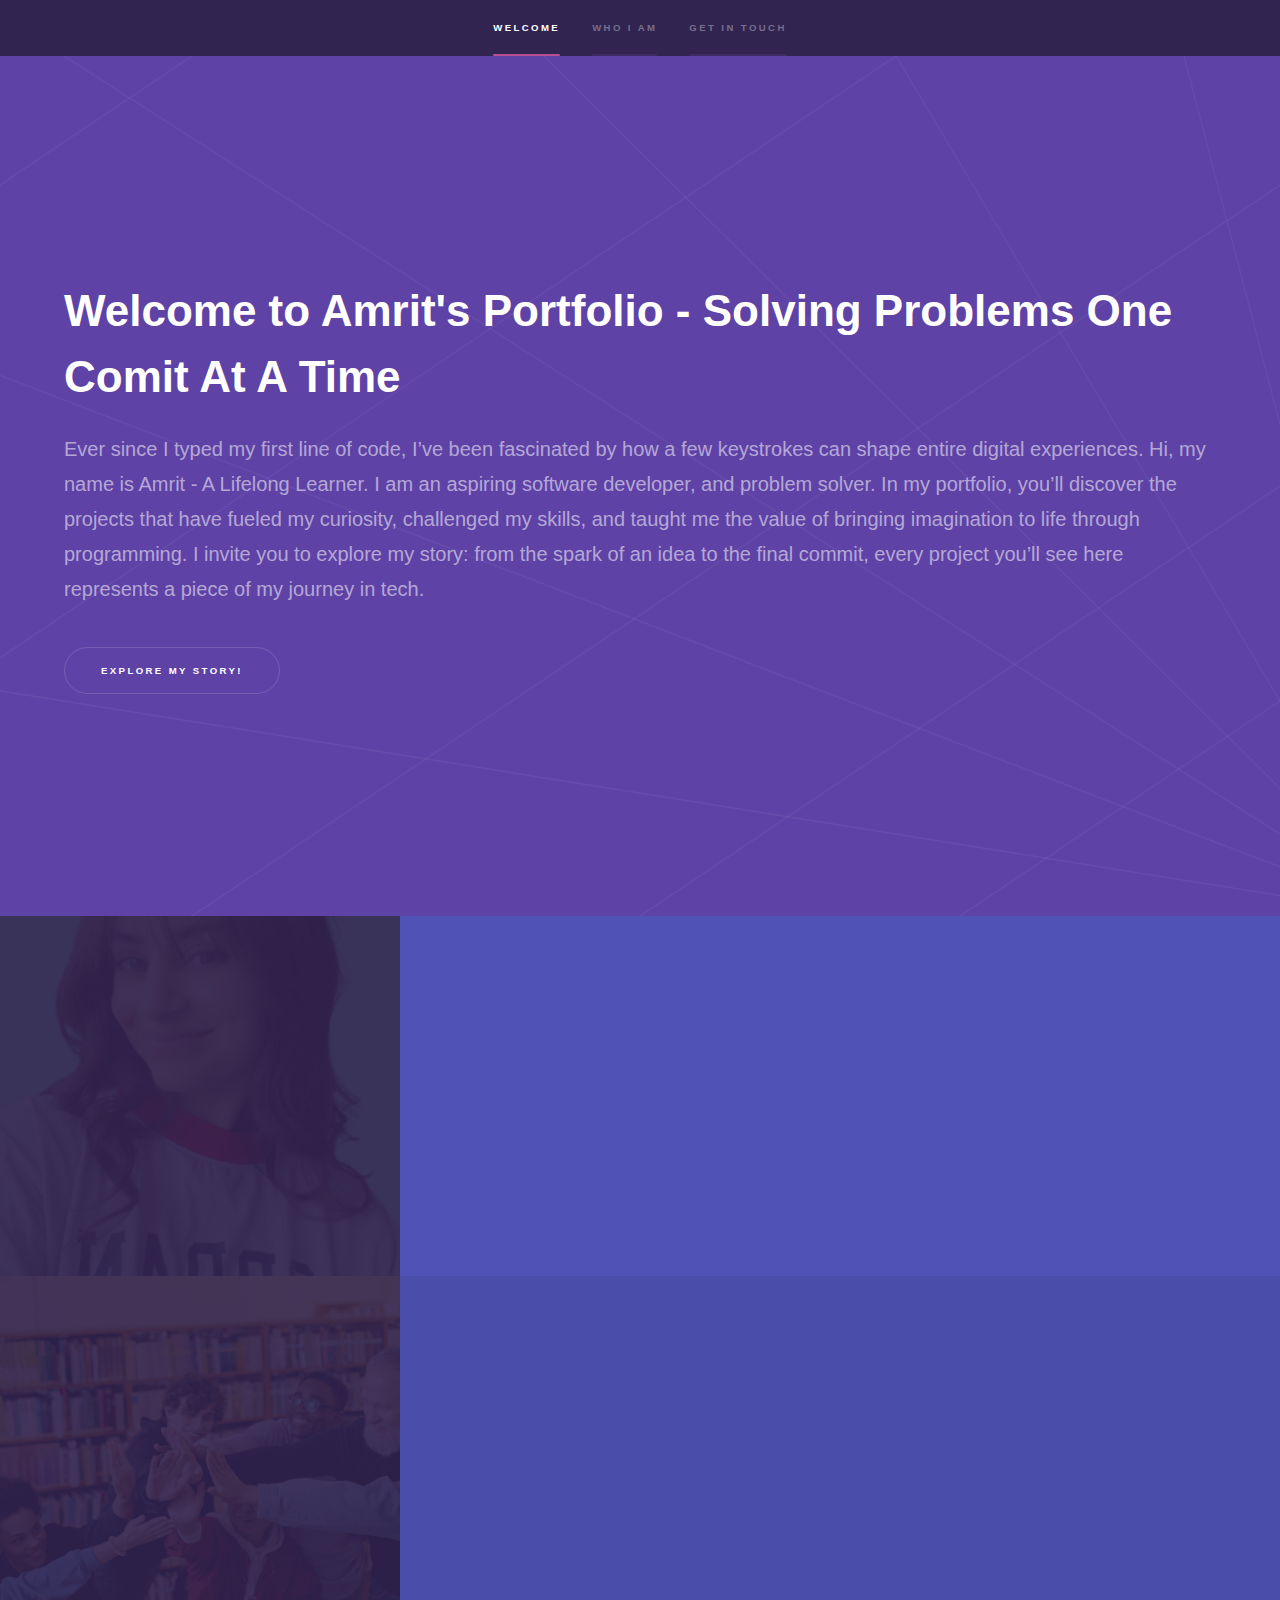
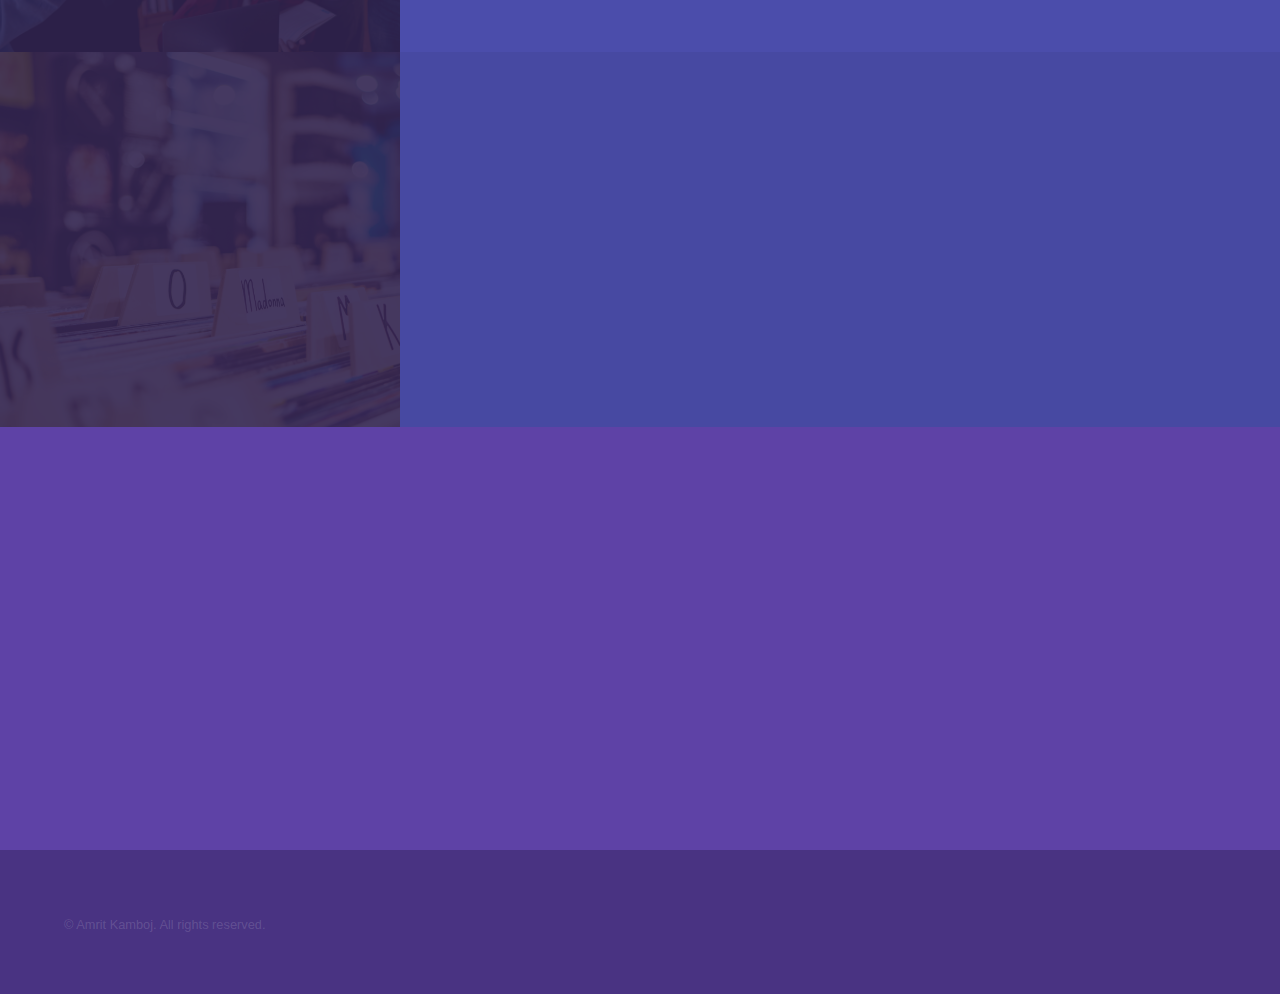
<file: index.html>
<!DOCTYPE HTML>
<!--
	Hyperspace by HTML5 UP
	html5up.net | @ajlkn
	Free for personal and commercial use under the CCA 3.0 license (html5up.net/license)
-->
<html>
	<head>
		<title>Amrit's Portfolio</title>
		<meta charset="utf-8" />
		<meta name="viewport" content="width=device-width, initial-scale=1, user-scalable=no" />
		<link rel="stylesheet" href="assets/css/main.css" />
		<noscript><link rel="stylesheet" href="assets/css/noscript.css" /></noscript>
	</head>
	<body class="is-preload">

		<!-- Sidebar -->
			<section id="sidebar">
				<div class="inner">
					<nav>
						<ul>
							<li><a href="#intro">Welcome</a></li>
							<li><a href="#one">Who I am</a></li>
							<li><a href="#three">Get in touch</a></li>
						</ul>
					</nav>
				</div>
			</section>

		<!-- Wrapper -->
			<div id="wrapper">

				<!-- Intro -->
					<section id="intro" class="wrapper style1 fullscreen fade-up">
						<div class="inner">
							<h1>Welcome to Amrit's Portfolio - Solving Problems One Comit At A Time</h1>
							<p>Ever since I typed my first line of code, I’ve been 
								fascinated by how a few keystrokes can shape entire 
								digital experiences. Hi, my name is Amrit - A Lifelong Learner. 
								I am an aspiring software developer, and problem solver. In my
								portfolio, you’ll discover the projects that have fueled my curiosity,
								challenged my skills, and taught me the value of bringing imagination 
								to life through programming. I invite you to explore my story:
								from the spark of an idea to the final commit, every project you’ll
								see here represents a piece of my journey in tech. </p>
							<ul class="actions">
								<li><a href="#one" class="button scrolly">Explore my story!</a></li>
							</ul>
						</div>
					</section>

				<!-- One -->
					<section id="one" class="wrapper style2 spotlights">
						<section>
							<a href="#" class="image"><img src="images/Self-1.png" alt="" data-position="center center" /></a> 
							<div class="content">
								<div class="inner">
									   <h3>A vision for the future</h3>
									   <p>
										I believe that true innovation happens when we’re willing to 
										step outside our comfort zones. Whether it’s debugging a 
										complex issue in a software release or analyzing terabytes of 
										data for hidden patterns, I embrace each challenge as a chance
										to learn and grow. It’s this growth mindset that drove me to 
										switch fields, push past obstacles, and continue refining my craft.
									   </p>
									
								</div>
							</div>
						</section>
						<section>
							<a href="#" class="image"><img src="images/aep.jpg" alt="" data-position="top center" /></a>
							<div class="content">
								<div class="inner">
									<h2>Academic Exchange Platform (AEP)</h2>
									<p>The Academic Exchange Platform is a Java based web application that enables academic professionals and institutions to connect for educational collaboration and teaching opportunities. Academic Institutions can post course offerings, while Academic Professionals can search, view, and request to teach these courses based on expertise.</p>
									<ul class="actions">
										<li><a href="generic.html" class="button">Live Demo</a></li>
									</ul>
								</div>
							</div>
						</section>
						<section>
							<a href="#" class="image"><img src="images/Organization.jpg" alt="" data-position="25% 25%" /></a>
							<div class="content">
								<div class="inner">
									<h2>Smart Image Download Organizer</h2>
									<p>Have you ever downloaded a file, only to lose it in a messy downloads folder? I built a Smart Download Organizer for my image downloads, a lightweight PowerShell script that automatically sorts new downloads into designated folder based on file type. No more manual dragging and dropping, just seamless organization in real time.</p>
									<ul class="actions">
										<li><a href="ImageSorter.html" class="button">Live Demo</a></li>
									</ul>
								</div>
							</div>
						</section>
					</section>

				<!-- Two -->
					
				<!-- Three -->
					<section id="three" class="wrapper style1 fade-up">
						<div class="inner">
							<h2>Get in touch</h2>
							
							<div class="split style1">
								
								<section>
									<ul class="contact">
										<li>
											<h3>Address</h3>
											<span>Ottawa, Ontario, Canada<br />
											</span>
										</li>
										<li>
											<h3>Email</h3>
											<a href="#">k.amritkamboj@gmail.com</a>
										</li>
										
										<li>
											<h3>Social</h3>
											<ul class="icons">
												
												<li><a href="https://github.com/kambojamrit" class="icon brands fa-github"><span class="label">GitHub</span></a></li>
												
											</ul>
										</li>
									</ul>
								</section>
							</div>
						</div>
					</section>

			</div>

		<!-- Footer -->
			<footer id="footer" class="wrapper style1-alt">
				<div class="inner">
					<ul class="menu">
						<li>&copy; Amrit Kamboj. All rights reserved.</li>
					</ul>
				</div>
			</footer>

		<!-- Scripts -->
			<script src="assets/js/jquery.min.js"></script>
			<script src="assets/js/jquery.scrollex.min.js"></script>
			<script src="assets/js/jquery.scrolly.min.js"></script>
			<script src="assets/js/browser.min.js"></script>
			<script src="assets/js/breakpoints.min.js"></script>
			<script src="assets/js/util.js"></script>
			<script src="assets/js/main.js"></script>

	</body>
</html>
</file>
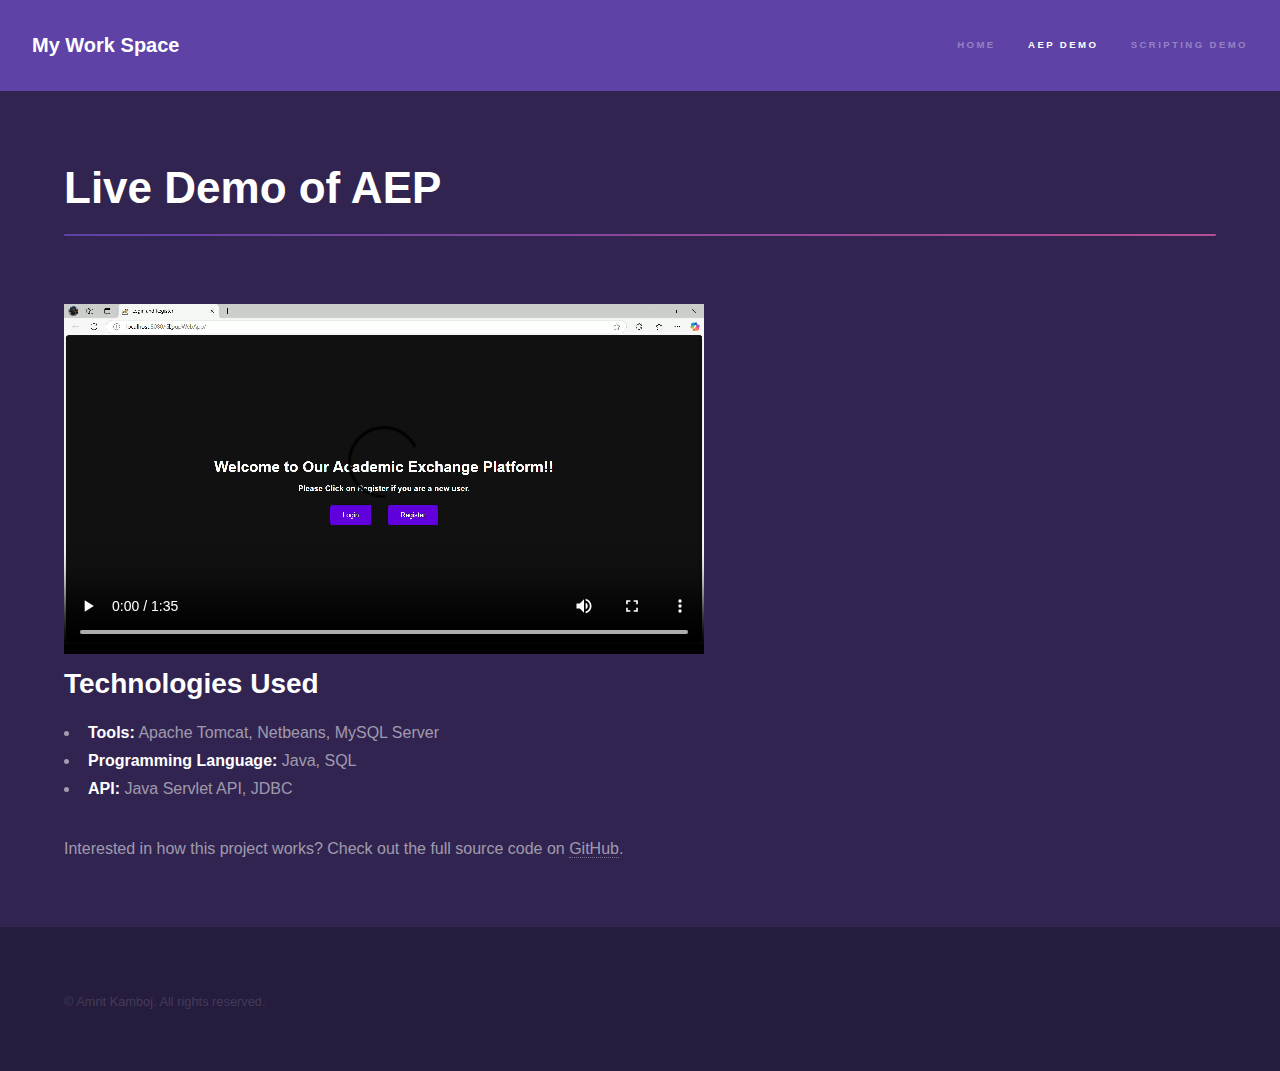
<file: generic.html>
<!DOCTYPE HTML>
<!--
	Hyperspace by HTML5 UP
	html5up.net | @ajlkn
	Free for personal and commercial use under the CCA 3.0 license (html5up.net/license)
-->
<html>
	<head>
		<title>Live Demo of AEP</title>
		<meta charset="utf-8" />
		<meta name="viewport" content="width=device-width, initial-scale=1, user-scalable=no" />
		<link rel="stylesheet" href="assets/css/main.css" />
		<noscript><link rel="stylesheet" href="assets/css/noscript.css" /></noscript>
	</head>
	<body class="is-preload">

		<!-- Header -->
			<header id="header">
				<a href="index.html" class="title">My Work Space</a>
				<nav>
					<ul>
						<li><a href="index.html">Home</a></li>
						<li><a href="generic.html" class="active">AEP Demo</a></li>
						<li><a href="ImageSorter.html">Scripting Demo</a></li>
					</ul>
				</nav>
			</header>

		<!-- Wrapper -->
			<div id="wrapper">

				<!-- Main -->
				<section id="main" class="wrapper">
					<div class="inner">
						<h1 class="major">Live Demo of AEP</h1>
						<div class="video-container">
							<video width="640" height="360" controls>
								<source src="images/Login and Register - Personal - Microsoft​ Edge 2025-02-07 15-52-41.mp4" type="video/mp4">
								Your browser does not support the video tag.
							</video>
						</div>
						<div class="technologies">
							<h2>Technologies Used</h2>
							<ul>
								<li><strong>Tools:</strong> Apache Tomcat, Netbeans, MySQL Server</li>
								<li><strong>Programming Language:</strong> Java, SQL</li>
								<li><strong>API:</strong> Java Servlet API, JDBC</li>
							</ul>
						</div>
						<p>
							Interested in how this project works? Check out the full source code on 
							<a href="https://github.com/kambojamrit/AcademicExchangePlatform.git" target="_blank">GitHub</a>.
						  </p>
					</div>
				</section>
				
				
			</div>

		<!-- Footer -->
			<footer id="footer" class="wrapper alt">
				<div class="inner">
					<ul class="menu">
						<li>&copy; Amrit Kamboj. All rights reserved.</li>
					</ul>
				</div>
			</footer>

		<!-- Scripts -->
			<script src="assets/js/jquery.min.js"></script>
			<script src="assets/js/jquery.scrollex.min.js"></script>
			<script src="assets/js/jquery.scrolly.min.js"></script>
			<script src="assets/js/browser.min.js"></script>
			<script src="assets/js/breakpoints.min.js"></script>
			<script src="assets/js/util.js"></script>
			<script src="assets/js/main.js"></script>

	</body>
</html>
</file>
<file: assets/css/noscript.css>
/*
	Hyperspace by HTML5 UP
	html5up.net | @ajlkn
	Free for personal and commercial use under the CCA 3.0 license (html5up.net/license)
*/

/* Spotlights */

	.spotlights > section > .image:before {
		opacity: 0 !important;
	}

	.spotlights > section > .content > .inner {
		-moz-transform: none !important;
		-webkit-transform: none !important;
		-ms-transform: none !important;
		transform: none !important;
		opacity: 1 !important;
	}

/* Wrapper */

	.wrapper > .inner {
		opacity: 1 !important;
		-moz-transform: none !important;
		-webkit-transform: none !important;
		-ms-transform: none !important;
		transform: none !important;
	}

/* Sidebar */

	#sidebar > .inner {
		opacity: 1 !important;
	}

	#sidebar nav > ul > li {
		-moz-transform: none !important;
		-webkit-transform: none !important;
		-ms-transform: none !important;
		transform: none !important;
		opacity: 1 !important;
	}
</file>
<file: assets/css/main.css>
@import url(fontawesome-all.min.css);

/*
	Hyperspace by HTML5 UP
	html5up.net | @ajlkn
	Free for personal and commercial use under the CCA 3.0 license (html5up.net/license)
*/

html, body, div, span, applet, object,
iframe, h1, h2, h3, h4, h5, h6, p, blockquote,
pre, a, abbr, acronym, address, big, cite,
code, del, dfn, em, img, ins, kbd, q, s, samp,
small, strike, strong, sub, sup, tt, var, b,
u, i, center, dl, dt, dd, ol, ul, li, fieldset,
form, label, legend, table, caption, tbody,
tfoot, thead, tr, th, td, article, aside,
canvas, details, embed, figure, figcaption,
footer, header, hgroup, menu, nav, output, ruby,
section, summary, time, mark, audio, video {
	margin: 0;
	padding: 0;
	border: 0;
	font-size: 100%;
	font: inherit;
	vertical-align: baseline;}

article, aside, details, figcaption, figure,
footer, header, hgroup, menu, nav, section {
	display: block;}

body {
	line-height: 1;
}

ol, ul {
	list-style: none;
}

blockquote, q {
	quotes: none;
}

	blockquote:before, blockquote:after, q:before, q:after {
		content: '';
		content: none;
	}

table {
	border-collapse: collapse;
	border-spacing: 0;
}

body {
	-webkit-text-size-adjust: none;
}

mark {
	background-color: transparent;
	color: inherit;
}

input::-moz-focus-inner {
	border: 0;
	padding: 0;
}

input, select, textarea {
	-moz-appearance: none;
	-webkit-appearance: none;
	-ms-appearance: none;
	appearance: none;
}

/* Basic */

	@-ms-viewport {
		width: device-width;
	}

	body {
		-ms-overflow-style: scrollbar;
	}

	@media screen and (max-width: 480px) {

		html, body {
			min-width: 320px;
		}

	}

	html {
		box-sizing: border-box;
	}

	*, *:before, *:after {
		box-sizing: inherit;
	}

	body {
		background: #312450;
	}

		body.is-preload *, body.is-preload *:before, body.is-preload *:after {
			-moz-animation: none !important;
			-webkit-animation: none !important;
			-ms-animation: none !important;
			animation: none !important;
			-moz-transition: none !important;
			-webkit-transition: none !important;
			-ms-transition: none !important;
			transition: none !important;
		}

/* Type */

	body, input, select, textarea {
		color: rgba(255, 255, 255, 0.55);
		font-family: Arial, Helvetica, sans-serif;
		font-size: 16.5pt;
		font-weight: normal;
		line-height: 1.75;
	}

		@media screen and (max-width: 1680px) {

			body, input, select, textarea {
				font-size: 13pt;
			}

		}

		@media screen and (max-width: 1280px) {

			body, input, select, textarea {
				font-size: 12pt;
			}

		}

		@media screen and (max-width: 360px) {

			body, input, select, textarea {
				font-size: 11pt;
			}

		}

	a {
		-moz-transition: color 0.2s ease, border-bottom-color 0.2s ease;
		-webkit-transition: color 0.2s ease, border-bottom-color 0.2s ease;
		-ms-transition: color 0.2s ease, border-bottom-color 0.2s ease;
		transition: color 0.2s ease, border-bottom-color 0.2s ease;
		border-bottom: dotted 1px rgba(255, 255, 255, 0.35);
		color: inherit;
		text-decoration: none;
	}

		a:hover {
			border-bottom-color: transparent;
			color: #ffffff;
		}

	strong, b {
		color: #ffffff;
		font-weight: bold;
	}

	em, i {
		font-style: italic;
	}

	p {
		margin: 0 0 2em 0;
	}

	h1, h2, h3, h4, h5, h6 {
		color: #ffffff;
		font-weight: bold;
		line-height: 1.5;
		margin: 0 0 0.5em 0;
	}

		h1 a, h2 a, h3 a, h4 a, h5 a, h6 a {
			color: inherit;
			text-decoration: none;
		}

	h1 {
		font-size: 2.75em;
	}

		h1.major {
			margin: 0 0 1.3em 0;
			position: relative;
			padding-bottom: 0.35em;
		}

			h1.major:after {
				background-image: -moz-linear-gradient(to right, #5e42a6, #b74e91);
				background-image: -webkit-linear-gradient(to right, #5e42a6, #b74e91);
				background-image: -ms-linear-gradient(to right, #5e42a6, #b74e91);
				background-image: linear-gradient(to right, #5e42a6, #b74e91);
				-moz-transition: max-width 0.2s ease;
				-webkit-transition: max-width 0.2s ease;
				-ms-transition: max-width 0.2s ease;
				transition: max-width 0.2s ease;
				border-radius: 0.2em;
				bottom: 0;
				content: '';
				height: 0.05em;
				position: absolute;
				right: 0;
				width: 100%;
			}

	h2 {
		font-size: 1.75em;
	}

	h3 {
		font-size: 1.1em;
	}

	h4 {
		font-size: 1em;
	}

	h5 {
		font-size: 0.8em;
	}

	h6 {
		font-size: 0.6em;
	}

	@media screen and (max-width: 736px) {

		h1 {
			font-size: 2em;
		}

		h2 {
			font-size: 1.25em;
		}

		h3 {
			font-size: 1em;
		}

		h4 {
			font-size: 0.8em;
		}

		h5 {
			font-size: 0.6em;
		}

		h6 {
			font-size: 0.6em;
		}

	}

	sub {
		font-size: 0.8em;
		position: relative;
		top: 0.5em;
	}

	sup {
		font-size: 0.8em;
		position: relative;
		top: -0.5em;
	}

	blockquote {
		border-left: solid 4px rgba(255, 255, 255, 0.15);
		font-style: italic;
		margin: 0 0 2em 0;
		padding: 0.5em 0 0.5em 2em;
	}

	code {
		background: rgba(255, 255, 255, 0.05);
		border-radius: 0.25em;
		border: solid 1px rgba(255, 255, 255, 0.15);
		font-family: "Courier New", monospace;
		font-size: 0.9em;
		margin: 0 0.25em;
		padding: 0.25em 0.65em;
	}

	pre {
		-webkit-overflow-scrolling: touch;
		font-family: "Courier New", monospace;
		font-size: 0.9em;
		margin: 0 0 2em 0;
	}

		pre code {
			display: block;
			line-height: 1.75em;
			padding: 1em 1.5em;
			overflow-x: auto;
		}

	hr {
		border: 0;
		border-bottom: solid 1px rgba(255, 255, 255, 0.15);
		margin: 2em 0;
	}

		hr.major {
			margin: 3em 0;
		}

	.align-left {
		text-align: left;
	}

	.align-center {
		text-align: center;
	}

	.align-right {
		text-align: right;
	}

/* Row */

	.row {
		display: flex;
		flex-wrap: wrap;
		box-sizing: border-box;
		align-items: stretch;
	}

		.row > * {
			box-sizing: border-box;
		}

		.row.gtr-uniform > * > :last-child {
			margin-bottom: 0;
		}

		.row.aln-left {
			justify-content: flex-start;
		}

		.row.aln-center {
			justify-content: center;
		}

		.row.aln-right {
			justify-content: flex-end;
		}

		.row.aln-top {
			align-items: flex-start;
		}

		.row.aln-middle {
			align-items: center;
		}

		.row.aln-bottom {
			align-items: flex-end;
		}

		.row > .imp {
			order: -1;
		}

		.row > .col-1 {
			width: 8.33333%;
		}

		.row > .off-1 {
			margin-left: 8.33333%;
		}

		.row > .col-2 {
			width: 16.66667%;
		}

		.row > .off-2 {
			margin-left: 16.66667%;
		}

		.row > .col-3 {
			width: 25%;
		}

		.row > .off-3 {
			margin-left: 25%;
		}

		.row > .col-4 {
			width: 33.33333%;
		}

		.row > .off-4 {
			margin-left: 33.33333%;
		}

		.row > .col-5 {
			width: 41.66667%;
		}

		.row > .off-5 {
			margin-left: 41.66667%;
		}

		.row > .col-6 {
			width: 50%;
		}

		.row > .off-6 {
			margin-left: 50%;
		}

		.row > .col-7 {
			width: 58.33333%;
		}

		.row > .off-7 {
			margin-left: 58.33333%;
		}

		.row > .col-8 {
			width: 66.66667%;
		}

		.row > .off-8 {
			margin-left: 66.66667%;
		}

		.row > .col-9 {
			width: 75%;
		}

		.row > .off-9 {
			margin-left: 75%;
		}

		.row > .col-10 {
			width: 83.33333%;
		}

		.row > .off-10 {
			margin-left: 83.33333%;
		}

		.row > .col-11 {
			width: 91.66667%;
		}

		.row > .off-11 {
			margin-left: 91.66667%;
		}

		.row > .col-12 {
			width: 100%;
		}

		.row > .off-12 {
			margin-left: 100%;
		}

		.row.gtr-0 {
			margin-top: 0;
			margin-left: 0em;
		}

			.row.gtr-0 > * {
				padding: 0 0 0 0em;
			}

			.row.gtr-0.gtr-uniform {
				margin-top: 0em;
			}

				.row.gtr-0.gtr-uniform > * {
					padding-top: 0em;
				}

		.row.gtr-25 {
			margin-top: 0;
			margin-left: -0.375em;
		}

			.row.gtr-25 > * {
				padding: 0 0 0 0.375em;
			}

			.row.gtr-25.gtr-uniform {
				margin-top: -0.375em;
			}

				.row.gtr-25.gtr-uniform > * {
					padding-top: 0.375em;
				}

		.row.gtr-50 {
			margin-top: 0;
			margin-left: -0.75em;
		}

			.row.gtr-50 > * {
				padding: 0 0 0 0.75em;
			}

			.row.gtr-50.gtr-uniform {
				margin-top: -0.75em;
			}

				.row.gtr-50.gtr-uniform > * {
					padding-top: 0.75em;
				}

		.row {
			margin-top: 0;
			margin-left: -1.5em;
		}

			.row > * {
				padding: 0 0 0 1.5em;
			}

			.row.gtr-uniform {
				margin-top: -1.5em;
			}

				.row.gtr-uniform > * {
					padding-top: 1.5em;
				}

		.row.gtr-150 {
			margin-top: 0;
			margin-left: -2.25em;
		}

			.row.gtr-150 > * {
				padding: 0 0 0 2.25em;
			}

			.row.gtr-150.gtr-uniform {
				margin-top: -2.25em;
			}

				.row.gtr-150.gtr-uniform > * {
					padding-top: 2.25em;
				}

		.row.gtr-200 {
			margin-top: 0;
			margin-left: -3em;
		}

			.row.gtr-200 > * {
				padding: 0 0 0 3em;
			}

			.row.gtr-200.gtr-uniform {
				margin-top: -3em;
			}

				.row.gtr-200.gtr-uniform > * {
					padding-top: 3em;
				}

		@media screen and (max-width: 1680px) {

			.row {
				display: flex;
				flex-wrap: wrap;
				box-sizing: border-box;
				align-items: stretch;
			}

				.row > * {
					box-sizing: border-box;
				}

				.row.gtr-uniform > * > :last-child {
					margin-bottom: 0;
				}

				.row.aln-left {
					justify-content: flex-start;
				}

				.row.aln-center {
					justify-content: center;
				}

				.row.aln-right {
					justify-content: flex-end;
				}

				.row.aln-top {
					align-items: flex-start;
				}

				.row.aln-middle {
					align-items: center;
				}

				.row.aln-bottom {
					align-items: flex-end;
				}

				.row > .imp-xlarge {
					order: -1;
				}

				.row > .col-1-xlarge {
					width: 8.33333%;
				}

				.row > .off-1-xlarge {
					margin-left: 8.33333%;
				}

				.row > .col-2-xlarge {
					width: 16.66667%;
				}

				.row > .off-2-xlarge {
					margin-left: 16.66667%;
				}

				.row > .col-3-xlarge {
					width: 25%;
				}

				.row > .off-3-xlarge {
					margin-left: 25%;
				}

				.row > .col-4-xlarge {
					width: 33.33333%;
				}

				.row > .off-4-xlarge {
					margin-left: 33.33333%;
				}

				.row > .col-5-xlarge {
					width: 41.66667%;
				}

				.row > .off-5-xlarge {
					margin-left: 41.66667%;
				}

				.row > .col-6-xlarge {
					width: 50%;
				}

				.row > .off-6-xlarge {
					margin-left: 50%;
				}

				.row > .col-7-xlarge {
					width: 58.33333%;
				}

				.row > .off-7-xlarge {
					margin-left: 58.33333%;
				}

				.row > .col-8-xlarge {
					width: 66.66667%;
				}

				.row > .off-8-xlarge {
					margin-left: 66.66667%;
				}

				.row > .col-9-xlarge {
					width: 75%;
				}

				.row > .off-9-xlarge {
					margin-left: 75%;
				}

				.row > .col-10-xlarge {
					width: 83.33333%;
				}

				.row > .off-10-xlarge {
					margin-left: 83.33333%;
				}

				.row > .col-11-xlarge {
					width: 91.66667%;
				}

				.row > .off-11-xlarge {
					margin-left: 91.66667%;
				}

				.row > .col-12-xlarge {
					width: 100%;
				}

				.row > .off-12-xlarge {
					margin-left: 100%;
				}

				.row.gtr-0 {
					margin-top: 0;
					margin-left: 0em;
				}

					.row.gtr-0 > * {
						padding: 0 0 0 0em;
					}

					.row.gtr-0.gtr-uniform {
						margin-top: 0em;
					}

						.row.gtr-0.gtr-uniform > * {
							padding-top: 0em;
						}

				.row.gtr-25 {
					margin-top: 0;
					margin-left: -0.375em;
				}

					.row.gtr-25 > * {
						padding: 0 0 0 0.375em;
					}

					.row.gtr-25.gtr-uniform {
						margin-top: -0.375em;
					}

						.row.gtr-25.gtr-uniform > * {
							padding-top: 0.375em;
						}

				.row.gtr-50 {
					margin-top: 0;
					margin-left: -0.75em;
				}

					.row.gtr-50 > * {
						padding: 0 0 0 0.75em;
					}

					.row.gtr-50.gtr-uniform {
						margin-top: -0.75em;
					}

						.row.gtr-50.gtr-uniform > * {
							padding-top: 0.75em;
						}

				.row {
					margin-top: 0;
					margin-left: -1.5em;
				}

					.row > * {
						padding: 0 0 0 1.5em;
					}

					.row.gtr-uniform {
						margin-top: -1.5em;
					}

						.row.gtr-uniform > * {
							padding-top: 1.5em;
						}

				.row.gtr-150 {
					margin-top: 0;
					margin-left: -2.25em;
				}

					.row.gtr-150 > * {
						padding: 0 0 0 2.25em;
					}

					.row.gtr-150.gtr-uniform {
						margin-top: -2.25em;
					}

						.row.gtr-150.gtr-uniform > * {
							padding-top: 2.25em;
						}

				.row.gtr-200 {
					margin-top: 0;
					margin-left: -3em;
				}

					.row.gtr-200 > * {
						padding: 0 0 0 3em;
					}

					.row.gtr-200.gtr-uniform {
						margin-top: -3em;
					}

						.row.gtr-200.gtr-uniform > * {
							padding-top: 3em;
						}

		}

		@media screen and (max-width: 1280px) {

			.row {
				display: flex;
				flex-wrap: wrap;
				box-sizing: border-box;
				align-items: stretch;
			}

				.row > * {
					box-sizing: border-box;
				}

				.row.gtr-uniform > * > :last-child {
					margin-bottom: 0;
				}

				.row.aln-left {
					justify-content: flex-start;
				}

				.row.aln-center {
					justify-content: center;
				}

				.row.aln-right {
					justify-content: flex-end;
				}

				.row.aln-top {
					align-items: flex-start;
				}

				.row.aln-middle {
					align-items: center;
				}

				.row.aln-bottom {
					align-items: flex-end;
				}

				.row > .imp-large {
					order: -1;
				}

				.row > .col-1-large {
					width: 8.33333%;
				}

				.row > .off-1-large {
					margin-left: 8.33333%;
				}

				.row > .col-2-large {
					width: 16.66667%;
				}

				.row > .off-2-large {
					margin-left: 16.66667%;
				}

				.row > .col-3-large {
					width: 25%;
				}

				.row > .off-3-large {
					margin-left: 25%;
				}

				.row > .col-4-large {
					width: 33.33333%;
				}

				.row > .off-4-large {
					margin-left: 33.33333%;
				}

				.row > .col-5-large {
					width: 41.66667%;
				}

				.row > .off-5-large {
					margin-left: 41.66667%;
				}

				.row > .col-6-large {
					width: 50%;
				}

				.row > .off-6-large {
					margin-left: 50%;
				}

				.row > .col-7-large {
					width: 58.33333%;
				}

				.row > .off-7-large {
					margin-left: 58.33333%;
				}

				.row > .col-8-large {
					width: 66.66667%;
				}

				.row > .off-8-large {
					margin-left: 66.66667%;
				}

				.row > .col-9-large {
					width: 75%;
				}

				.row > .off-9-large {
					margin-left: 75%;
				}

				.row > .col-10-large {
					width: 83.33333%;
				}

				.row > .off-10-large {
					margin-left: 83.33333%;
				}

				.row > .col-11-large {
					width: 91.66667%;
				}

				.row > .off-11-large {
					margin-left: 91.66667%;
				}

				.row > .col-12-large {
					width: 100%;
				}

				.row > .off-12-large {
					margin-left: 100%;
				}

				.row.gtr-0 {
					margin-top: 0;
					margin-left: 0em;
				}

					.row.gtr-0 > * {
						padding: 0 0 0 0em;
					}

					.row.gtr-0.gtr-uniform {
						margin-top: 0em;
					}

						.row.gtr-0.gtr-uniform > * {
							padding-top: 0em;
						}

				.row.gtr-25 {
					margin-top: 0;
					margin-left: -0.375em;
				}

					.row.gtr-25 > * {
						padding: 0 0 0 0.375em;
					}

					.row.gtr-25.gtr-uniform {
						margin-top: -0.375em;
					}

						.row.gtr-25.gtr-uniform > * {
							padding-top: 0.375em;
						}

				.row.gtr-50 {
					margin-top: 0;
					margin-left: -0.75em;
				}

					.row.gtr-50 > * {
						padding: 0 0 0 0.75em;
					}

					.row.gtr-50.gtr-uniform {
						margin-top: -0.75em;
					}

						.row.gtr-50.gtr-uniform > * {
							padding-top: 0.75em;
						}

				.row {
					margin-top: 0;
					margin-left: -1.5em;
				}

					.row > * {
						padding: 0 0 0 1.5em;
					}

					.row.gtr-uniform {
						margin-top: -1.5em;
					}

						.row.gtr-uniform > * {
							padding-top: 1.5em;
						}

				.row.gtr-150 {
					margin-top: 0;
					margin-left: -2.25em;
				}

					.row.gtr-150 > * {
						padding: 0 0 0 2.25em;
					}

					.row.gtr-150.gtr-uniform {
						margin-top: -2.25em;
					}

						.row.gtr-150.gtr-uniform > * {
							padding-top: 2.25em;
						}

				.row.gtr-200 {
					margin-top: 0;
					margin-left: -3em;
				}

					.row.gtr-200 > * {
						padding: 0 0 0 3em;
					}

					.row.gtr-200.gtr-uniform {
						margin-top: -3em;
					}

						.row.gtr-200.gtr-uniform > * {
							padding-top: 3em;
						}

		}

		@media screen and (max-width: 980px) {

			.row {
				display: flex;
				flex-wrap: wrap;
				box-sizing: border-box;
				align-items: stretch;
			}

				.row > * {
					box-sizing: border-box;
				}

				.row.gtr-uniform > * > :last-child {
					margin-bottom: 0;
				}

				.row.aln-left {
					justify-content: flex-start;
				}

				.row.aln-center {
					justify-content: center;
				}

				.row.aln-right {
					justify-content: flex-end;
				}

				.row.aln-top {
					align-items: flex-start;
				}

				.row.aln-middle {
					align-items: center;
				}

				.row.aln-bottom {
					align-items: flex-end;
				}

				.row > .imp-medium {
					order: -1;
				}

				.row > .col-1-medium {
					width: 8.33333%;
				}

				.row > .off-1-medium {
					margin-left: 8.33333%;
				}

				.row > .col-2-medium {
					width: 16.66667%;
				}

				.row > .off-2-medium {
					margin-left: 16.66667%;
				}

				.row > .col-3-medium {
					width: 25%;
				}

				.row > .off-3-medium {
					margin-left: 25%;
				}

				.row > .col-4-medium {
					width: 33.33333%;
				}

				.row > .off-4-medium {
					margin-left: 33.33333%;
				}

				.row > .col-5-medium {
					width: 41.66667%;
				}

				.row > .off-5-medium {
					margin-left: 41.66667%;
				}

				.row > .col-6-medium {
					width: 50%;
				}

				.row > .off-6-medium {
					margin-left: 50%;
				}

				.row > .col-7-medium {
					width: 58.33333%;
				}

				.row > .off-7-medium {
					margin-left: 58.33333%;
				}

				.row > .col-8-medium {
					width: 66.66667%;
				}

				.row > .off-8-medium {
					margin-left: 66.66667%;
				}

				.row > .col-9-medium {
					width: 75%;
				}

				.row > .off-9-medium {
					margin-left: 75%;
				}

				.row > .col-10-medium {
					width: 83.33333%;
				}

				.row > .off-10-medium {
					margin-left: 83.33333%;
				}

				.row > .col-11-medium {
					width: 91.66667%;
				}

				.row > .off-11-medium {
					margin-left: 91.66667%;
				}

				.row > .col-12-medium {
					width: 100%;
				}

				.row > .off-12-medium {
					margin-left: 100%;
				}

				.row.gtr-0 {
					margin-top: 0;
					margin-left: 0em;
				}

					.row.gtr-0 > * {
						padding: 0 0 0 0em;
					}

					.row.gtr-0.gtr-uniform {
						margin-top: 0em;
					}

						.row.gtr-0.gtr-uniform > * {
							padding-top: 0em;
						}

				.row.gtr-25 {
					margin-top: 0;
					margin-left: -0.375em;
				}

					.row.gtr-25 > * {
						padding: 0 0 0 0.375em;
					}

					.row.gtr-25.gtr-uniform {
						margin-top: -0.375em;
					}

						.row.gtr-25.gtr-uniform > * {
							padding-top: 0.375em;
						}

				.row.gtr-50 {
					margin-top: 0;
					margin-left: -0.75em;
				}

					.row.gtr-50 > * {
						padding: 0 0 0 0.75em;
					}

					.row.gtr-50.gtr-uniform {
						margin-top: -0.75em;
					}

						.row.gtr-50.gtr-uniform > * {
							padding-top: 0.75em;
						}

				.row {
					margin-top: 0;
					margin-left: -1.5em;
				}

					.row > * {
						padding: 0 0 0 1.5em;
					}

					.row.gtr-uniform {
						margin-top: -1.5em;
					}

						.row.gtr-uniform > * {
							padding-top: 1.5em;
						}

				.row.gtr-150 {
					margin-top: 0;
					margin-left: -2.25em;
				}

					.row.gtr-150 > * {
						padding: 0 0 0 2.25em;
					}

					.row.gtr-150.gtr-uniform {
						margin-top: -2.25em;
					}

						.row.gtr-150.gtr-uniform > * {
							padding-top: 2.25em;
						}

				.row.gtr-200 {
					margin-top: 0;
					margin-left: -3em;
				}

					.row.gtr-200 > * {
						padding: 0 0 0 3em;
					}

					.row.gtr-200.gtr-uniform {
						margin-top: -3em;
					}

						.row.gtr-200.gtr-uniform > * {
							padding-top: 3em;
						}

		}

		@media screen and (max-width: 736px) {

			.row {
				display: flex;
				flex-wrap: wrap;
				box-sizing: border-box;
				align-items: stretch;
			}

				.row > * {
					box-sizing: border-box;
				}

				.row.gtr-uniform > * > :last-child {
					margin-bottom: 0;
				}

				.row.aln-left {
					justify-content: flex-start;
				}

				.row.aln-center {
					justify-content: center;
				}

				.row.aln-right {
					justify-content: flex-end;
				}

				.row.aln-top {
					align-items: flex-start;
				}

				.row.aln-middle {
					align-items: center;
				}

				.row.aln-bottom {
					align-items: flex-end;
				}

				.row > .imp-small {
					order: -1;
				}

				.row > .col-1-small {
					width: 8.33333%;
				}

				.row > .off-1-small {
					margin-left: 8.33333%;
				}

				.row > .col-2-small {
					width: 16.66667%;
				}

				.row > .off-2-small {
					margin-left: 16.66667%;
				}

				.row > .col-3-small {
					width: 25%;
				}

				.row > .off-3-small {
					margin-left: 25%;
				}

				.row > .col-4-small {
					width: 33.33333%;
				}

				.row > .off-4-small {
					margin-left: 33.33333%;
				}

				.row > .col-5-small {
					width: 41.66667%;
				}

				.row > .off-5-small {
					margin-left: 41.66667%;
				}

				.row > .col-6-small {
					width: 50%;
				}

				.row > .off-6-small {
					margin-left: 50%;
				}

				.row > .col-7-small {
					width: 58.33333%;
				}

				.row > .off-7-small {
					margin-left: 58.33333%;
				}

				.row > .col-8-small {
					width: 66.66667%;
				}

				.row > .off-8-small {
					margin-left: 66.66667%;
				}

				.row > .col-9-small {
					width: 75%;
				}

				.row > .off-9-small {
					margin-left: 75%;
				}

				.row > .col-10-small {
					width: 83.33333%;
				}

				.row > .off-10-small {
					margin-left: 83.33333%;
				}

				.row > .col-11-small {
					width: 91.66667%;
				}

				.row > .off-11-small {
					margin-left: 91.66667%;
				}

				.row > .col-12-small {
					width: 100%;
				}

				.row > .off-12-small {
					margin-left: 100%;
				}

				.row.gtr-0 {
					margin-top: 0;
					margin-left: 0em;
				}

					.row.gtr-0 > * {
						padding: 0 0 0 0em;
					}

					.row.gtr-0.gtr-uniform {
						margin-top: 0em;
					}

						.row.gtr-0.gtr-uniform > * {
							padding-top: 0em;
						}

				.row.gtr-25 {
					margin-top: 0;
					margin-left: -0.375em;
				}

					.row.gtr-25 > * {
						padding: 0 0 0 0.375em;
					}

					.row.gtr-25.gtr-uniform {
						margin-top: -0.375em;
					}

						.row.gtr-25.gtr-uniform > * {
							padding-top: 0.375em;
						}

				.row.gtr-50 {
					margin-top: 0;
					margin-left: -0.75em;
				}

					.row.gtr-50 > * {
						padding: 0 0 0 0.75em;
					}

					.row.gtr-50.gtr-uniform {
						margin-top: -0.75em;
					}

						.row.gtr-50.gtr-uniform > * {
							padding-top: 0.75em;
						}

				.row {
					margin-top: 0;
					margin-left: -1.5em;
				}

					.row > * {
						padding: 0 0 0 1.5em;
					}

					.row.gtr-uniform {
						margin-top: -1.5em;
					}

						.row.gtr-uniform > * {
							padding-top: 1.5em;
						}

				.row.gtr-150 {
					margin-top: 0;
					margin-left: -2.25em;
				}

					.row.gtr-150 > * {
						padding: 0 0 0 2.25em;
					}

					.row.gtr-150.gtr-uniform {
						margin-top: -2.25em;
					}

						.row.gtr-150.gtr-uniform > * {
							padding-top: 2.25em;
						}

				.row.gtr-200 {
					margin-top: 0;
					margin-left: -3em;
				}

					.row.gtr-200 > * {
						padding: 0 0 0 3em;
					}

					.row.gtr-200.gtr-uniform {
						margin-top: -3em;
					}

						.row.gtr-200.gtr-uniform > * {
							padding-top: 3em;
						}

		}

		@media screen and (max-width: 480px) {

			.row {
				display: flex;
				flex-wrap: wrap;
				box-sizing: border-box;
				align-items: stretch;
			}

				.row > * {
					box-sizing: border-box;
				}

				.row.gtr-uniform > * > :last-child {
					margin-bottom: 0;
				}

				.row.aln-left {
					justify-content: flex-start;
				}

				.row.aln-center {
					justify-content: center;
				}

				.row.aln-right {
					justify-content: flex-end;
				}

				.row.aln-top {
					align-items: flex-start;
				}

				.row.aln-middle {
					align-items: center;
				}

				.row.aln-bottom {
					align-items: flex-end;
				}

				.row > .imp-xsmall {
					order: -1;
				}

				.row > .col-1-xsmall {
					width: 8.33333%;
				}

				.row > .off-1-xsmall {
					margin-left: 8.33333%;
				}

				.row > .col-2-xsmall {
					width: 16.66667%;
				}

				.row > .off-2-xsmall {
					margin-left: 16.66667%;
				}

				.row > .col-3-xsmall {
					width: 25%;
				}

				.row > .off-3-xsmall {
					margin-left: 25%;
				}

				.row > .col-4-xsmall {
					width: 33.33333%;
				}

				.row > .off-4-xsmall {
					margin-left: 33.33333%;
				}

				.row > .col-5-xsmall {
					width: 41.66667%;
				}

				.row > .off-5-xsmall {
					margin-left: 41.66667%;
				}

				.row > .col-6-xsmall {
					width: 50%;
				}

				.row > .off-6-xsmall {
					margin-left: 50%;
				}

				.row > .col-7-xsmall {
					width: 58.33333%;
				}

				.row > .off-7-xsmall {
					margin-left: 58.33333%;
				}

				.row > .col-8-xsmall {
					width: 66.66667%;
				}

				.row > .off-8-xsmall {
					margin-left: 66.66667%;
				}

				.row > .col-9-xsmall {
					width: 75%;
				}

				.row > .off-9-xsmall {
					margin-left: 75%;
				}

				.row > .col-10-xsmall {
					width: 83.33333%;
				}

				.row > .off-10-xsmall {
					margin-left: 83.33333%;
				}

				.row > .col-11-xsmall {
					width: 91.66667%;
				}

				.row > .off-11-xsmall {
					margin-left: 91.66667%;
				}

				.row > .col-12-xsmall {
					width: 100%;
				}

				.row > .off-12-xsmall {
					margin-left: 100%;
				}

				.row.gtr-0 {
					margin-top: 0;
					margin-left: 0em;
				}

					.row.gtr-0 > * {
						padding: 0 0 0 0em;
					}

					.row.gtr-0.gtr-uniform {
						margin-top: 0em;
					}

						.row.gtr-0.gtr-uniform > * {
							padding-top: 0em;
						}

				.row.gtr-25 {
					margin-top: 0;
					margin-left: -0.375em;
				}

					.row.gtr-25 > * {
						padding: 0 0 0 0.375em;
					}

					.row.gtr-25.gtr-uniform {
						margin-top: -0.375em;
					}

						.row.gtr-25.gtr-uniform > * {
							padding-top: 0.375em;
						}

				.row.gtr-50 {
					margin-top: 0;
					margin-left: -0.75em;
				}

					.row.gtr-50 > * {
						padding: 0 0 0 0.75em;
					}

					.row.gtr-50.gtr-uniform {
						margin-top: -0.75em;
					}

						.row.gtr-50.gtr-uniform > * {
							padding-top: 0.75em;
						}

				.row {
					margin-top: 0;
					margin-left: -1.5em;
				}

					.row > * {
						padding: 0 0 0 1.5em;
					}

					.row.gtr-uniform {
						margin-top: -1.5em;
					}

						.row.gtr-uniform > * {
							padding-top: 1.5em;
						}

				.row.gtr-150 {
					margin-top: 0;
					margin-left: -2.25em;
				}

					.row.gtr-150 > * {
						padding: 0 0 0 2.25em;
					}

					.row.gtr-150.gtr-uniform {
						margin-top: -2.25em;
					}

						.row.gtr-150.gtr-uniform > * {
							padding-top: 2.25em;
						}

				.row.gtr-200 {
					margin-top: 0;
					margin-left: -3em;
				}

					.row.gtr-200 > * {
						padding: 0 0 0 3em;
					}

					.row.gtr-200.gtr-uniform {
						margin-top: -3em;
					}

						.row.gtr-200.gtr-uniform > * {
							padding-top: 3em;
						}

		}

/* Box */

	.box {
		border-radius: 0.25em;
		border: solid 1px rgba(255, 255, 255, 0.15);
		margin-bottom: 2em;
		padding: 1.5em;
	}

		.box > :last-child,
		.box > :last-child > :last-child,
		.box > :last-child > :last-child > :last-child {
			margin-bottom: 0;
		}

		.box.alt {
			border: 0;
			border-radius: 0;
			padding: 0;
		}

/* Button */

	input[type="submit"],
	input[type="reset"],
	input[type="button"],
	button,
	.button {
		-moz-appearance: none;
		-webkit-appearance: none;
		-ms-appearance: none;
		appearance: none;
		-moz-transition: border-color 0.2s ease;
		-webkit-transition: border-color 0.2s ease;
		-ms-transition: border-color 0.2s ease;
		transition: border-color 0.2s ease;
		background-color: transparent;
		border: solid 1px !important;
		border-color: rgba(255, 255, 255, 0.15) !important;
		border-radius: 3em;
		color: #ffffff !important;
		cursor: pointer;
		display: inline-block;
		font-size: 0.6em;
		font-weight: bold;
		height: calc(4.75em + 2px);
		letter-spacing: 0.25em;
		line-height: 4.75em;
		outline: 0;
		padding: 0 3.75em;
		position: relative;
		text-align: center;
		text-decoration: none;
		text-transform: uppercase;
		white-space: nowrap;
	}

		input[type="submit"]:after,
		input[type="reset"]:after,
		input[type="button"]:after,
		button:after,
		.button:after {
			-moz-transform: scale(0.25);
			-webkit-transform: scale(0.25);
			-ms-transform: scale(0.25);
			transform: scale(0.25);
			pointer-events: none;
			-moz-transition: opacity 0.2s ease, -moz-transform 0.2s ease;
			-webkit-transition: opacity 0.2s ease, -webkit-transform 0.2s ease;
			-ms-transition: opacity 0.2s ease, -ms-transform 0.2s ease;
			transition: opacity 0.2s ease, transform 0.2s ease;
			background: #ffffff;
			border-radius: 3em;
			content: '';
			height: 100%;
			left: 0;
			opacity: 0;
			position: absolute;
			top: 0;
			width: 100%;
		}

		input[type="submit"].icon:before,
		input[type="reset"].icon:before,
		input[type="button"].icon:before,
		button.icon:before,
		.button.icon:before {
			margin-right: 0.75em;
		}

		input[type="submit"].fit,
		input[type="reset"].fit,
		input[type="button"].fit,
		button.fit,
		.button.fit {
			width: 100%;
		}

		input[type="submit"].small,
		input[type="reset"].small,
		input[type="button"].small,
		button.small,
		.button.small {
			font-size: 0.4em;
		}

		input[type="submit"].large,
		input[type="reset"].large,
		input[type="button"].large,
		button.large,
		.button.large {
			font-size: 0.8em;
		}

		input[type="submit"].primary,
		input[type="reset"].primary,
		input[type="button"].primary,
		button.primary,
		.button.primary {
			background-color: #ffffff;
			color: #312450 !important;
		}

			input[type="submit"].primary:after,
			input[type="reset"].primary:after,
			input[type="button"].primary:after,
			button.primary:after,
			.button.primary:after {
				display: none;
			}

		input[type="submit"].disabled, input[type="submit"]:disabled,
		input[type="reset"].disabled,
		input[type="reset"]:disabled,
		input[type="button"].disabled,
		input[type="button"]:disabled,
		button.disabled,
		button:disabled,
		.button.disabled,
		.button:disabled {
			cursor: default;
			opacity: 0.5;
			pointer-events: none;
		}

		input[type="submit"]:hover,
		input[type="reset"]:hover,
		input[type="button"]:hover,
		button:hover,
		.button:hover {
			border-color: rgba(255, 255, 255, 0.55) !important;
		}

			input[type="submit"]:hover:after,
			input[type="reset"]:hover:after,
			input[type="button"]:hover:after,
			button:hover:after,
			.button:hover:after {
				opacity: 0.05;
				-moz-transform: scale(1);
				-webkit-transform: scale(1);
				-ms-transform: scale(1);
				transform: scale(1);
			}

			input[type="submit"]:hover:active,
			input[type="reset"]:hover:active,
			input[type="button"]:hover:active,
			button:hover:active,
			.button:hover:active {
				border-color: #ffffff !important;
			}

				input[type="submit"]:hover:active:after,
				input[type="reset"]:hover:active:after,
				input[type="button"]:hover:active:after,
				button:hover:active:after,
				.button:hover:active:after {
					opacity: 0.1;
				}

/* Features */

	.features {
		display: -moz-flex;
		display: -webkit-flex;
		display: -ms-flex;
		display: flex;
		-moz-flex-wrap: wrap;
		-webkit-flex-wrap: wrap;
		-ms-flex-wrap: wrap;
		flex-wrap: wrap;
		border-radius: 0.25em;
		border: solid 1px rgba(255, 255, 255, 0.15);
		background: rgba(255, 255, 255, 0.05);
		margin: 0 0 2em 0;
	}

		.features section {
			padding: 3.5em 3em 1em 7em ;
			width: 50%;
			border-top: solid 1px rgba(255, 255, 255, 0.15);
			position: relative;
		}

			.features section:nth-child(-n + 2) {
				border-top-width: 0;
			}

			.features section:nth-child(2n) {
				border-left: solid 1px rgba(255, 255, 255, 0.15);
			}

			.features section .icon {
				-moz-transition: opacity 0.5s ease, -moz-transform 0.5s ease;
				-webkit-transition: opacity 0.5s ease, -webkit-transform 0.5s ease;
				-ms-transition: opacity 0.5s ease, -ms-transform 0.5s ease;
				transition: opacity 0.5s ease, transform 0.5s ease;
				-moz-transition-delay: 1s;
				-webkit-transition-delay: 1s;
				-ms-transition-delay: 1s;
				transition-delay: 1s;
				-moz-transform: scale(1);
				-webkit-transform: scale(1);
				-ms-transform: scale(1);
				transform: scale(1);
				position: absolute;
				left: 3em;
				top: 3em;
				opacity: 1;
			}

			.features section:nth-child(1) .icon {
				-moz-transition-delay: 0.15s;
				-webkit-transition-delay: 0.15s;
				-ms-transition-delay: 0.15s;
				transition-delay: 0.15s;
			}

			.features section:nth-child(2) .icon {
				-moz-transition-delay: 0.3s;
				-webkit-transition-delay: 0.3s;
				-ms-transition-delay: 0.3s;
				transition-delay: 0.3s;
			}

			.features section:nth-child(3) .icon {
				-moz-transition-delay: 0.45s;
				-webkit-transition-delay: 0.45s;
				-ms-transition-delay: 0.45s;
				transition-delay: 0.45s;
			}

			.features section:nth-child(4) .icon {
				-moz-transition-delay: 0.6s;
				-webkit-transition-delay: 0.6s;
				-ms-transition-delay: 0.6s;
				transition-delay: 0.6s;
			}

			.features section:nth-child(5) .icon {
				-moz-transition-delay: 0.75s;
				-webkit-transition-delay: 0.75s;
				-ms-transition-delay: 0.75s;
				transition-delay: 0.75s;
			}

			.features section:nth-child(6) .icon {
				-moz-transition-delay: 0.9s;
				-webkit-transition-delay: 0.9s;
				-ms-transition-delay: 0.9s;
				transition-delay: 0.9s;
			}

			.features section:nth-child(7) .icon {
				-moz-transition-delay: 1.05s;
				-webkit-transition-delay: 1.05s;
				-ms-transition-delay: 1.05s;
				transition-delay: 1.05s;
			}

			.features section:nth-child(8) .icon {
				-moz-transition-delay: 1.2s;
				-webkit-transition-delay: 1.2s;
				-ms-transition-delay: 1.2s;
				transition-delay: 1.2s;
			}

			.features section:nth-child(9) .icon {
				-moz-transition-delay: 1.35s;
				-webkit-transition-delay: 1.35s;
				-ms-transition-delay: 1.35s;
				transition-delay: 1.35s;
			}

			.features section:nth-child(10) .icon {
				-moz-transition-delay: 1.5s;
				-webkit-transition-delay: 1.5s;
				-ms-transition-delay: 1.5s;
				transition-delay: 1.5s;
			}

			.features section:nth-child(11) .icon {
				-moz-transition-delay: 1.65s;
				-webkit-transition-delay: 1.65s;
				-ms-transition-delay: 1.65s;
				transition-delay: 1.65s;
			}

			.features section:nth-child(12) .icon {
				-moz-transition-delay: 1.8s;
				-webkit-transition-delay: 1.8s;
				-ms-transition-delay: 1.8s;
				transition-delay: 1.8s;
			}

			.features section:nth-child(13) .icon {
				-moz-transition-delay: 1.95s;
				-webkit-transition-delay: 1.95s;
				-ms-transition-delay: 1.95s;
				transition-delay: 1.95s;
			}

			.features section:nth-child(14) .icon {
				-moz-transition-delay: 2.1s;
				-webkit-transition-delay: 2.1s;
				-ms-transition-delay: 2.1s;
				transition-delay: 2.1s;
			}

			.features section:nth-child(15) .icon {
				-moz-transition-delay: 2.25s;
				-webkit-transition-delay: 2.25s;
				-ms-transition-delay: 2.25s;
				transition-delay: 2.25s;
			}

			.features section:nth-child(16) .icon {
				-moz-transition-delay: 2.4s;
				-webkit-transition-delay: 2.4s;
				-ms-transition-delay: 2.4s;
				transition-delay: 2.4s;
			}

			.features section:nth-child(17) .icon {
				-moz-transition-delay: 2.55s;
				-webkit-transition-delay: 2.55s;
				-ms-transition-delay: 2.55s;
				transition-delay: 2.55s;
			}

			.features section:nth-child(18) .icon {
				-moz-transition-delay: 2.7s;
				-webkit-transition-delay: 2.7s;
				-ms-transition-delay: 2.7s;
				transition-delay: 2.7s;
			}

			.features section:nth-child(19) .icon {
				-moz-transition-delay: 2.85s;
				-webkit-transition-delay: 2.85s;
				-ms-transition-delay: 2.85s;
				transition-delay: 2.85s;
			}

			.features section:nth-child(20) .icon {
				-moz-transition-delay: 3s;
				-webkit-transition-delay: 3s;
				-ms-transition-delay: 3s;
				transition-delay: 3s;
			}

		.features.inactive section .icon {
			-moz-transform: scale(0.5);
			-webkit-transform: scale(0.5);
			-ms-transform: scale(0.5);
			transform: scale(0.5);
			opacity: 0;
		}

		@media screen and (max-width: 980px) {

			.features {
				display: block;
			}

				.features section {
					border-top-width: 1px !important;
					border-left-width: 0 !important;
					width: 100%;
				}

					.features section:first-child {
						border-top-width: 0 !important;
					}

		}

		@media screen and (max-width: 736px) {

			.features section {
				padding: 2.5em 1.5em 0.1em 5.5em ;
			}

				.features section .icon {
					left: 1.5em;
					top: 2em;
				}

		}

		@media screen and (max-width: 480px) {

			.features section {
				padding: 2em 1.5em 0.1em 1.5em ;
			}

				.features section .icon {
					left: 0;
					position: relative;
					top: 0;
				}

		}

/* Form */

	form {
		margin: 0 0 2em 0;
	}

		form > :last-child {
			margin-bottom: 0;
		}

		form > .fields {
			display: -moz-flex;
			display: -webkit-flex;
			display: -ms-flex;
			display: flex;
			-moz-flex-wrap: wrap;
			-webkit-flex-wrap: wrap;
			-ms-flex-wrap: wrap;
			flex-wrap: wrap;
			width: calc(100% + 3em);
			margin: -1.5em 0 2em -1.5em;
		}

			form > .fields > .field {
				-moz-flex-grow: 0;
				-webkit-flex-grow: 0;
				-ms-flex-grow: 0;
				flex-grow: 0;
				-moz-flex-shrink: 0;
				-webkit-flex-shrink: 0;
				-ms-flex-shrink: 0;
				flex-shrink: 0;
				padding: 1.5em 0 0 1.5em;
				width: calc(100% - 1.5em);
			}

				form > .fields > .field.half {
					width: calc(50% - 0.75em);
				}

				form > .fields > .field.third {
					width: calc(100%/3 - 0.5em);
				}

				form > .fields > .field.quarter {
					width: calc(25% - 0.375em);
				}

		@media screen and (max-width: 480px) {

			form > .fields {
				width: calc(100% + 3em);
				margin: -1.5em 0 2em -1.5em;
			}

				form > .fields > .field {
					padding: 1.5em 0 0 1.5em;
					width: calc(100% - 1.5em);
				}

					form > .fields > .field.half {
						width: calc(100% - 1.5em);
					}

					form > .fields > .field.third {
						width: calc(100% - 1.5em);
					}

					form > .fields > .field.quarter {
						width: calc(100% - 1.5em);
					}

		}

	label {
		color: #ffffff;
		font-weight: bold;
		line-height: 1.5;
		margin: 0 0 0.7em 0;
		display: block;
		font-size: 1.1em;
	}

	input[type="text"],
	input[type="password"],
	input[type="email"],
	input[type="tel"],
	select,
	textarea {
		-moz-appearance: none;
		-webkit-appearance: none;
		-ms-appearance: none;
		appearance: none;
		background: rgba(255, 255, 255, 0.05);
		border-radius: 0.25em;
		border: none;
		border: solid 1px rgba(255, 255, 255, 0.15);
		color: inherit;
		display: block;
		outline: 0;
		padding: 0 1em;
		text-decoration: none;
		width: 100%;
	}

		input[type="text"]:invalid,
		input[type="password"]:invalid,
		input[type="email"]:invalid,
		input[type="tel"]:invalid,
		select:invalid,
		textarea:invalid {
			box-shadow: none;
		}

		input[type="text"]:focus,
		input[type="password"]:focus,
		input[type="email"]:focus,
		input[type="tel"]:focus,
		select:focus,
		textarea:focus {
			border-color: #ffffff;
			box-shadow: 0 0 0 1px #ffffff;
		}

	select {
		background-image: url("data:image/svg+xml;charset=utf8,%3Csvg xmlns='http://www.w3.org/2000/svg' width='40' height='40' preserveAspectRatio='none' viewBox='0 0 40 40'%3E%3Cpath d='M9.4,12.3l10.4,10.4l10.4-10.4c0.2-0.2,0.5-0.4,0.9-0.4c0.3,0,0.6,0.1,0.9,0.4l3.3,3.3c0.2,0.2,0.4,0.5,0.4,0.9 c0,0.4-0.1,0.6-0.4,0.9L20.7,31.9c-0.2,0.2-0.5,0.4-0.9,0.4c-0.3,0-0.6-0.1-0.9-0.4L4.3,17.3c-0.2-0.2-0.4-0.5-0.4-0.9 c0-0.4,0.1-0.6,0.4-0.9l3.3-3.3c0.2-0.2,0.5-0.4,0.9-0.4S9.1,12.1,9.4,12.3z' fill='rgba(255, 255, 255, 0.15)' /%3E%3C/svg%3E");
		background-size: 1.25rem;
		background-repeat: no-repeat;
		background-position: calc(100% - 1rem) center;
		height: 2.75em;
		padding-right: 2.75em;
		text-overflow: ellipsis;
	}

		select option {
			color: #ffffff;
			background: #312450;
		}

		select:focus::-ms-value {
			background-color: transparent;
		}

		select::-ms-expand {
			display: none;
		}

	input[type="text"],
	input[type="password"],
	input[type="email"],
	select {
		height: 2.75em;
	}

	textarea {
		padding: 0.75em 1em;
	}

		body.is-ie textarea {
			min-height: 10em;
		}

	input[type="checkbox"],
	input[type="radio"] {
		-moz-appearance: none;
		-webkit-appearance: none;
		-ms-appearance: none;
		appearance: none;
		display: block;
		float: left;
		margin-right: -2em;
		opacity: 0;
		width: 1em;
		z-index: -1;
	}

		input[type="checkbox"] + label,
		input[type="radio"] + label {
			text-decoration: none;
			color: rgba(255, 255, 255, 0.55);
			cursor: pointer;
			display: inline-block;
			font-size: 1em;
			font-weight: normal;
			padding-left: 2.4em;
			padding-right: 0.75em;
			position: relative;
		}

			input[type="checkbox"] + label:before,
			input[type="radio"] + label:before {
				-moz-osx-font-smoothing: grayscale;
				-webkit-font-smoothing: antialiased;
				display: inline-block;
				font-style: normal;
				font-variant: normal;
				text-rendering: auto;
				line-height: 1;
				text-transform: none !important;
				font-family: 'Font Awesome 5 Free';
				font-weight: 900;
			}

			input[type="checkbox"] + label:before,
			input[type="radio"] + label:before {
				background: rgba(255, 255, 255, 0.05);
				border-radius: 0.25em;
				border: solid 1px rgba(255, 255, 255, 0.15);
				content: '';
				display: inline-block;
				font-size: 0.8em;
				height: 2.0625em;
				left: 0;
				line-height: 2.0625em;
				position: absolute;
				text-align: center;
				top: 0;
				width: 2.0625em;
			}

		input[type="checkbox"]:checked + label:before,
		input[type="radio"]:checked + label:before {
			background: #ffffff;
			border-color: #ffffff;
			color: #b74e91;
			content: '\f00c';
		}

		input[type="checkbox"]:focus + label:before,
		input[type="radio"]:focus + label:before {
			border-color: #ffffff;
			box-shadow: 0 0 0 1px #ffffff;
		}

	input[type="checkbox"] + label:before {
		border-radius: 0.25em;
	}

	input[type="radio"] + label:before {
		border-radius: 100%;
	}

	::-webkit-input-placeholder {
		color: rgba(255, 255, 255, 0.35) !important;
		opacity: 1.0;
	}

	:-moz-placeholder {
		color: rgba(255, 255, 255, 0.35) !important;
		opacity: 1.0;
	}

	::-moz-placeholder {
		color: rgba(255, 255, 255, 0.35) !important;
		opacity: 1.0;
	}

	:-ms-input-placeholder {
		color: rgba(255, 255, 255, 0.35) !important;
		opacity: 1.0;
	}

/* Icon */

	.icon {
		text-decoration: none;
		border-bottom: none;
		position: relative;
	}

		.icon:before {
			-moz-osx-font-smoothing: grayscale;
			-webkit-font-smoothing: antialiased;
			display: inline-block;
			font-style: normal;
			font-variant: normal;
			text-rendering: auto;
			line-height: 1;
			text-transform: none !important;
			font-family: 'Font Awesome 5 Free';
			font-weight: 400;
		}

		.icon > .label {
			display: none;
		}

		.icon:before {
			line-height: inherit;
		}

		.icon.solid:before {
			font-weight: 900;
		}

		.icon.brands:before {
			font-family: 'Font Awesome 5 Brands';
		}

		.icon.major {
			width: 2.5em;
			height: 2.5em;
			display: block;
			background: #ffffff;
			border-radius: 100%;
			color: #312450;
			text-align: center;
			line-height: 2.5em;
			margin: 0 0 1.3em 0;
		}

			.icon.major:before {
				font-size: 1.25em;
			}

				.wrapper.style1 .icon.major:before {
					color: #5e42a6;
				}

				.wrapper.style1-alt .icon.major:before {
					color: #493382;
				}

				.wrapper.style2 .icon.major:before {
					color: #5052b5;
				}

				.wrapper.style2-alt .icon.major:before {
					color: #3e4094;
				}

				.wrapper.style3 .icon.major:before {
					color: #b74e91;
				}

				.wrapper.style3-alt .icon.major:before {
					color: #953d75;
				}

/* Image */

	.image {
		border-radius: 0.25em;
		border: 0;
		display: inline-block;
		position: relative;
	}

		.image img {
			border-radius: 0.25em;
			display: block;
		}

		.image.left, .image.right {
			max-width: 40%;
		}

			.image.left img, .image.right img {
				width: 100%;
			}

		.image.left {
			float: left;
			margin: 0 1.5em 1em 0;
			top: 0.25em;
		}

		.image.right {
			float: right;
			margin: 0 0 1em 1.5em;
			top: 0.25em;
		}

		.image.fit {
			display: block;
			margin: 0 0 2em 0;
			width: 100%;
		}

			.image.fit img {
				width: 100%;
			}

		.image.main {
			display: block;
			margin: 0 0 3em 0;
			width: 100%;
		}

			.image.main img {
				width: 100%;
			}

/* List */

	ol {
		list-style: decimal;
		margin: 0 0 2em 0;
		padding-left: 1.25em;
	}

		ol li {
			padding-left: 0.25em;
		}

	ul {
		list-style: disc;
		margin: 0 0 2em 0;
		padding-left: 1em;
	}

		ul li {
			padding-left: 0.5em;
		}

		ul.alt {
			list-style: none;
			padding-left: 0;
		}

			ul.alt li {
				border-top: solid 1px rgba(255, 255, 255, 0.15);
				padding: 0.5em 0;
			}

				ul.alt li:first-child {
					border-top: 0;
					padding-top: 0;
				}

	dl {
		margin: 0 0 2em 0;
	}

		dl dt {
			display: block;
			font-weight: bold;
			margin: 0 0 1em 0;
		}

		dl dd {
			margin-left: 2em;
		}

/* Actions */

	ul.actions {
		display: -moz-flex;
		display: -webkit-flex;
		display: -ms-flex;
		display: flex;
		cursor: default;
		list-style: none;
		margin-left: -1em;
		padding-left: 0;
	}

		ul.actions li {
			padding: 0 0 0 1em;
			vertical-align: middle;
		}

		ul.actions.special {
			-moz-justify-content: center;
			-webkit-justify-content: center;
			-ms-justify-content: center;
			justify-content: center;
			width: 100%;
			margin-left: 0;
		}

			ul.actions.special li:first-child {
				padding-left: 0;
			}

		ul.actions.stacked {
			-moz-flex-direction: column;
			-webkit-flex-direction: column;
			-ms-flex-direction: column;
			flex-direction: column;
			margin-left: 0;
		}

			ul.actions.stacked li {
				padding: 1.3em 0 0 0;
			}

				ul.actions.stacked li:first-child {
					padding-top: 0;
				}

		ul.actions.fit {
			width: calc(100% + 1em);
		}

			ul.actions.fit li {
				-moz-flex-grow: 1;
				-webkit-flex-grow: 1;
				-ms-flex-grow: 1;
				flex-grow: 1;
				-moz-flex-shrink: 1;
				-webkit-flex-shrink: 1;
				-ms-flex-shrink: 1;
				flex-shrink: 1;
				width: 100%;
			}

				ul.actions.fit li > * {
					width: 100%;
				}

			ul.actions.fit.stacked {
				width: 100%;
			}

		@media screen and (max-width: 480px) {

			ul.actions:not(.fixed) {
				-moz-flex-direction: column;
				-webkit-flex-direction: column;
				-ms-flex-direction: column;
				flex-direction: column;
				margin-left: 0;
				width: 100% !important;
			}

				ul.actions:not(.fixed) li {
					-moz-flex-grow: 1;
					-webkit-flex-grow: 1;
					-ms-flex-grow: 1;
					flex-grow: 1;
					-moz-flex-shrink: 1;
					-webkit-flex-shrink: 1;
					-ms-flex-shrink: 1;
					flex-shrink: 1;
					padding: 1em 0 0 0;
					text-align: center;
					width: 100%;
				}

					ul.actions:not(.fixed) li > * {
						width: 100%;
					}

					ul.actions:not(.fixed) li:first-child {
						padding-top: 0;
					}

					ul.actions:not(.fixed) li input[type="submit"],
					ul.actions:not(.fixed) li input[type="reset"],
					ul.actions:not(.fixed) li input[type="button"],
					ul.actions:not(.fixed) li button,
					ul.actions:not(.fixed) li .button {
						width: 100%;
					}

						ul.actions:not(.fixed) li input[type="submit"].icon:before,
						ul.actions:not(.fixed) li input[type="reset"].icon:before,
						ul.actions:not(.fixed) li input[type="button"].icon:before,
						ul.actions:not(.fixed) li button.icon:before,
						ul.actions:not(.fixed) li .button.icon:before {
							margin-left: -0.5rem;
						}

		}

/* Contact */

	ul.contact {
		list-style: none;
		padding: 0;
	}

		ul.contact > li {
			padding: 0;
			margin: 1.5em 0 0 0;
		}

			ul.contact > li:first-child {
				margin-top: 0;
			}

/* Icons */

	ul.icons {
		cursor: default;
		list-style: none;
		padding-left: 0;
	}

		ul.icons li {
			display: inline-block;
			padding: 0 0.75em 0 0;
		}

			ul.icons li:last-child {
				padding-right: 0;
			}

			ul.icons li > a, ul.icons li > span {
				border: 0;
			}

				ul.icons li > a .label, ul.icons li > span .label {
					display: none;
				}

/* Menu */

	ul.menu {
		list-style: none;
		padding: 0;
	}

		ul.menu > li {
			border-left: solid 1px rgba(255, 255, 255, 0.15);
			display: inline-block;
			line-height: 1;
			margin-left: 1.5em;
			padding: 0 0 0 1.5em;
		}

			ul.menu > li:first-child {
				border-left: 0;
				margin: 0;
				padding-left: 0;
			}

		@media screen and (max-width: 480px) {

			ul.menu > li {
				border-left: 0;
				display: block;
				line-height: inherit;
				margin: 0.5em 0 0 0;
				padding-left: 0;
			}

		}

/* Section/Article */

	section.special, article.special {
		text-align: center;
	}

	header p {
		color: rgba(255, 255, 255, 0.35);
		position: relative;
		margin: 0 0 1.5em 0;
	}

	header h2 + p {
		font-size: 1.25em;
		margin-top: -1em;
		line-height: 1.5em;
	}

	header h3 + p {
		font-size: 1.1em;
		margin-top: -0.8em;
		line-height: 1.5em;
	}

	header h4 + p,
	header h5 + p,
	header h6 + p {
		font-size: 0.9em;
		margin-top: -0.6em;
		line-height: 1.5em;
	}

/* Split */

	.split {
		display: -moz-flex;
		display: -webkit-flex;
		display: -ms-flex;
		display: flex;
	}

		.split > * {
			width: calc(50% - 2.5em);
		}

		.split > :nth-child(2n - 1) {
			padding-right: 2.5em;
			border-right: solid 1px rgba(255, 255, 255, 0.15);
		}

		.split > :nth-child(2n) {
			padding-left: 2.5em;
		}

		.split.style1 > :nth-child(2n - 1) {
			width: calc(66.66666% - 2.5em);
		}

		.split.style1 > :nth-child(2n) {
			width: calc(33.33333% - 2.5em);
		}

		@media screen and (max-width: 1680px) {

			.split > * {
				width: calc(50% - 2em);
			}

			.split > :nth-child(2n - 1) {
				padding-right: 2em;
			}

			.split > :nth-child(2n) {
				padding-left: 2em;
			}

			.split.style1 > :nth-child(2n - 1) {
				width: calc(66.66666% - 2em);
			}

			.split.style1 > :nth-child(2n) {
				width: calc(33.33333% - 2em);
			}

		}

		@media screen and (max-width: 980px) {

			.split {
				display: block;
			}

				.split > * {
					border-top: solid 1px rgba(255, 255, 255, 0.15);
					margin: 4em 0 0 0;
					padding: 4em 0 0 0;
					width: 100% !important;
				}

				.split > :nth-child(2n - 1) {
					border-right: 0;
					padding-right: 0;
				}

				.split > :nth-child(2n) {
					padding-left: 0;
				}

				.split > :first-child {
					border-top: 0;
					margin-top: 0;
					padding-top: 0;
				}

		}

		@media screen and (max-width: 736px) {

			.split > * {
				margin: 3em 0 0 0;
				padding: 3em 0 0 0;
			}

		}

/* Spotlights */

	.spotlights > section {
		display: -moz-flex;
		display: -webkit-flex;
		display: -ms-flex;
		display: flex;
		-moz-flex-direction: row;
		-webkit-flex-direction: row;
		-ms-flex-direction: row;
		flex-direction: row;
		min-height: 22.5em;
	}

		body.is-ie .spotlights > section {
			min-height: 0;
		}

		.spotlights > section > .image {
			background-position: center center;
			background-size: cover;
			border-radius: 0;
			display: block;
			position: relative;
			width: 25em;
		}

			.spotlights > section > .image img {
				border-radius: 0;
				display: block;
			}

			.spotlights > section > .image:before {
				-moz-transition: opacity 1s ease;
				-webkit-transition: opacity 1s ease;
				-ms-transition: opacity 1s ease;
				transition: opacity 1s ease;
				background: rgba(49, 36, 80, 0.9);
				content: '';
				display: block;
				height: 100%;
				left: 0;
				opacity: 0;
				position: absolute;
				top: 0;
				width: 100%;
			}

		.spotlights > section > .content {
			padding: 4em 5em 2em 5em ;
			display: -moz-flex;
			display: -webkit-flex;
			display: -ms-flex;
			display: flex;
			-moz-flex-direction: column;
			-webkit-flex-direction: column;
			-ms-flex-direction: column;
			flex-direction: column;
			-moz-justify-content: center;
			-webkit-justify-content: center;
			-ms-justify-content: center;
			justify-content: center;
			width: 50em;
			-ms-flex: 1;
		}

			.spotlights > section > .content > .inner {
				-moz-transform: translateX(0) translateY(0);
				-webkit-transform: translateX(0) translateY(0);
				-ms-transform: translateX(0) translateY(0);
				transform: translateX(0) translateY(0);
				-moz-transition: opacity 1s ease, -moz-transform 1s ease;
				-webkit-transition: opacity 1s ease, -webkit-transform 1s ease;
				-ms-transition: opacity 1s ease, -ms-transform 1s ease;
				transition: opacity 1s ease, transform 1s ease;
				opacity: 1;
			}

		.spotlights > section:nth-child(2) {
			background-color: rgba(0, 0, 0, 0.05);
		}

		.spotlights > section:nth-child(3) {
			background-color: rgba(0, 0, 0, 0.1);
		}

		.spotlights > section.inactive > .image:before,
		body.is-preload .spotlights > section > .image:before {
			opacity: 1;
		}

		.spotlights > section.inactive > .content > .inner,
		body.is-preload .spotlights > section > .content > .inner {
			-moz-transform: translateX(-1em);
			-webkit-transform: translateX(-1em);
			-ms-transform: translateX(-1em);
			transform: translateX(-1em);
			opacity: 0;
		}

		@media screen and (max-width: 1680px) {

			.spotlights > section > .content {
				padding: 4em 4em 2em 4em ;
			}

		}

		@media screen and (max-width: 980px) {

			.spotlights > section {
				display: block;
			}

				.spotlights > section > .image {
					width: 100%;
					height: 50vh;
				}

				.spotlights > section > .content {
					width: 100%;
				}

				.spotlights > section.inactive > .content > .inner,
				body.is-preload .spotlights > section > .content > .inner {
					-moz-transform: translateY(1em);
					-webkit-transform: translateY(1em);
					-ms-transform: translateY(1em);
					transform: translateY(1em);
				}

		}

		@media screen and (max-width: 736px) {

			.spotlights > section > .image {
				height: 50vh;
				min-height: 15em;
			}

			.spotlights > section > .content {
				padding: 3em 2em 1em 2em ;
			}

		}

/* Table */

	.table-wrapper {
		-webkit-overflow-scrolling: touch;
		overflow-x: auto;
	}

	table {
		margin: 0 0 2em 0;
		width: 100%;
	}

		table tbody tr {
			border: solid 1px rgba(255, 255, 255, 0.15);
			border-left: 0;
			border-right: 0;
		}

			table tbody tr:nth-child(2n + 1) {
				background-color: rgba(255, 255, 255, 0.05);
			}

		table td {
			padding: 0.75em 0.75em;
		}

		table th {
			color: #ffffff;
			font-size: 1em;
			font-weight: bold;
			padding: 0 0.75em 0.75em 0.75em;
			text-align: left;
		}

		table thead {
			border-bottom: solid 2px rgba(255, 255, 255, 0.15);
		}

		table tfoot {
			border-top: solid 2px rgba(255, 255, 255, 0.15);
		}

		table.alt {
			border-collapse: separate;
		}

			table.alt tbody tr td {
				border: solid 1px rgba(255, 255, 255, 0.15);
				border-left-width: 0;
				border-top-width: 0;
			}

				table.alt tbody tr td:first-child {
					border-left-width: 1px;
				}

			table.alt tbody tr:first-child td {
				border-top-width: 1px;
			}

			table.alt thead {
				border-bottom: 0;
			}

			table.alt tfoot {
				border-top: 0;
			}

/* Wrapper */

	.wrapper {
		position: relative;
	}

		.wrapper > .inner {
			padding: 5em 5em 3em 5em ;
			max-width: 100%;
			width: 75em;
		}

			@media screen and (max-width: 1680px) {

				.wrapper > .inner {
					padding: 4em 4em 2em 4em ;
				}

			}

			@media screen and (max-width: 1280px) {

				.wrapper > .inner {
					width: 100%;
				}

			}

			@media screen and (max-width: 736px) {

				.wrapper > .inner {
					padding: 3em 2em 1em 2em ;
				}

			}

		.wrapper.alt {
			background-color: #261c3e;
		}

		.wrapper.style1 {
			background-color: #5e42a6;
		}

		.wrapper.style1-alt {
			background-color: #493382;
		}

		.wrapper.style2 {
			background-color: #5052b5;
		}

		.wrapper.style2-alt {
			background-color: #3e4094;
		}

		.wrapper.style3 {
			background-color: #b74e91;
		}

		.wrapper.style3-alt {
			background-color: #953d75;
		}

		.wrapper.fullscreen {
			display: -moz-flex;
			display: -webkit-flex;
			display: -ms-flex;
			display: flex;
			-moz-flex-direction: column;
			-webkit-flex-direction: column;
			-ms-flex-direction: column;
			flex-direction: column;
			-moz-justify-content: center;
			-webkit-justify-content: center;
			-ms-justify-content: center;
			justify-content: center;
			min-height: 100vh;
		}

			body.is-ie .wrapper.fullscreen {
				height: 100vh;
			}

			@media screen and (max-width: 1280px) {

				.wrapper.fullscreen {
					min-height: calc(100vh - 2.5em);
				}

					body.is-ie .wrapper.fullscreen {
						height: calc(100vh - 2.5em);
					}

			}

			@media screen and (max-width: 736px) {

				.wrapper.fullscreen {
					padding: 2em 0;
					min-height: 0;
				}

					body.is-ie .wrapper.fullscreen {
						height: auto;
					}

			}

		.wrapper.fade-up > .inner {
			-moz-transform: translateY(0);
			-webkit-transform: translateY(0);
			-ms-transform: translateY(0);
			transform: translateY(0);
			-moz-transition: opacity 1s ease, -moz-transform 1s ease;
			-webkit-transition: opacity 1s ease, -webkit-transform 1s ease;
			-ms-transition: opacity 1s ease, -ms-transform 1s ease;
			transition: opacity 1s ease, transform 1s ease;
			opacity: 1.0;
		}

		.wrapper.fade-up.inactive > .inner,
		body.is-preload .wrapper.fade-up > .inner {
			opacity: 0;
			-moz-transform: translateY(1em);
			-webkit-transform: translateY(1em);
			-ms-transform: translateY(1em);
			transform: translateY(1em);
		}

		.wrapper.fade-down > .inner {
			-moz-transform: translateY(0);
			-webkit-transform: translateY(0);
			-ms-transform: translateY(0);
			transform: translateY(0);
			-moz-transition: opacity 1s ease, -moz-transform 1s ease;
			-webkit-transition: opacity 1s ease, -webkit-transform 1s ease;
			-ms-transition: opacity 1s ease, -ms-transform 1s ease;
			transition: opacity 1s ease, transform 1s ease;
			opacity: 1.0;
		}

		.wrapper.fade-down.inactive > .inner,
		body.is-preload .wrapper.fade-down > .inner {
			opacity: 0;
			-moz-transform: translateY(-1em);
			-webkit-transform: translateY(-1em);
			-ms-transform: translateY(-1em);
			transform: translateY(-1em);
		}

		.wrapper.fade > .inner {
			-moz-transition: opacity 1s ease;
			-webkit-transition: opacity 1s ease;
			-ms-transition: opacity 1s ease;
			transition: opacity 1s ease;
			opacity: 1.0;
		}

		.wrapper.fade.inactive > .inner,
		body.is-preload .wrapper.fade > .inner {
			opacity: 0;
		}

/* Header */

	#header {
		display: -moz-flex;
		display: -webkit-flex;
		display: -ms-flex;
		display: flex;
		background-color: #5e42a6;
		cursor: default;
		padding: 1.75em 2em;
	}

		#header > .title {
			border: 0;
			color: #ffffff;
			display: block;
			font-size: 1.25em;
			font-weight: bold;
		}

		#header > nav {
			-moz-flex: 1;
			-webkit-flex: 1;
			-ms-flex: 1;
			flex: 1;
			text-align: right;
		}

			#header > nav > ul {
				margin: 0;
				padding: 0;
			}

				#header > nav > ul > li {
					display: inline-block;
					margin-left: 1.75em;
					padding: 0;
					vertical-align: middle;
				}

					#header > nav > ul > li:first-child {
						margin-left: 0;
					}

					#header > nav > ul > li a {
						border: 0;
						color: rgba(255, 255, 255, 0.35);
						display: inline-block;
						font-size: 0.6em;
						font-weight: bold;
						letter-spacing: 0.25em;
						text-transform: uppercase;
					}

						#header > nav > ul > li a:hover {
							color: rgba(255, 255, 255, 0.55);
						}

						#header > nav > ul > li a.active {
							color: #ffffff;
						}

		@media screen and (max-width: 736px) {

			#header {
				padding: 1em 2em;
			}

		}

		@media screen and (max-width: 480px) {

			#header {
				display: block;
				padding: 0 2em;
				text-align: left;
			}

				#header .title {
					font-size: 1.25em;
					padding: 1em 0;
				}

				#header > nav {
					border-top: solid 1px rgba(255, 255, 255, 0.15);
					text-align: inherit;
				}

					#header > nav > ul > li {
						margin-left: 1.5em;
					}

						#header > nav > ul > li a {
							height: 6em;
							line-height: 6em;
						}

		}

/* Wrapper (main) */

	#sidebar + #wrapper {
		margin-left: 18em;
	}

		@media screen and (max-width: 1280px) {

			#sidebar + #wrapper {
				margin-left: 0;
				padding-top: 3.5em;
			}

		}

		@media screen and (max-width: 736px) {

			#sidebar + #wrapper {
				padding-top: 0;
			}

		}

	#header + #wrapper > .wrapper > .inner {
		margin: 0 auto;
	}

/* Footer */

	#sidebar + #wrapper + #footer {
		margin-left: 18em;
	}

		@media screen and (max-width: 1280px) {

			#sidebar + #wrapper + #footer {
				margin-left: 0;
			}

		}

	#footer > .inner a {
		border-bottom-color: rgba(255, 255, 255, 0.15);
	}

		#footer > .inner a:hover {
			border-bottom-color: transparent;
		}

	#footer > .inner .menu {
		font-size: 0.8em;
		color: rgba(255, 255, 255, 0.15);
	}

	#header + #wrapper + #footer > .inner {
		margin: 0 auto;
	}

/* Sidebar */

	#sidebar {
		padding: 2.5em 2.5em 0.5em 2.5em ;
		background: #312450;
		cursor: default;
		height: 100vh;
		left: 0;
		overflow-x: hidden;
		overflow-y: auto;
		position: fixed;
		text-align: right;
		top: 0;
		width: 18em;
		z-index: 10000;
	}

		#sidebar > .inner {
			display: -moz-flex;
			display: -webkit-flex;
			display: -ms-flex;
			display: flex;
			-moz-flex-direction: column;
			-webkit-flex-direction: column;
			-ms-flex-direction: column;
			flex-direction: column;
			-moz-justify-content: center;
			-webkit-justify-content: center;
			-ms-justify-content: center;
			justify-content: center;
			-moz-transform: translateY(0);
			-webkit-transform: translateY(0);
			-ms-transform: translateY(0);
			transform: translateY(0);
			-moz-transition: opacity 1s ease;
			-webkit-transition: opacity 1s ease;
			-ms-transition: opacity 1s ease;
			transition: opacity 1s ease;
			min-height: 100%;
			opacity: 1;
			width: 100%;
		}

			body.is-ie #sidebar > .inner {
				height: 100%;
			}

		#sidebar nav > ul {
			list-style: none;
			padding: 0;
		}

			#sidebar nav > ul > li {
				-moz-transform: translateY(0);
				-webkit-transform: translateY(0);
				-ms-transform: translateY(0);
				transform: translateY(0);
				-moz-transition: opacity 0.15s ease, -moz-transform 0.75s ease;
				-webkit-transition: opacity 0.15s ease, -webkit-transform 0.75s ease;
				-ms-transition: opacity 0.15s ease, -ms-transform 0.75s ease;
				transition: opacity 0.15s ease, transform 0.75s ease;
				margin: 1.5em 0 0 0;
				opacity: 1;
				padding: 0;
				position: relative;
			}

				#sidebar nav > ul > li:first-child {
					margin: 0;
				}

				#sidebar nav > ul > li:nth-child(1) {
					-moz-transition-delay: 0.45s;
					-webkit-transition-delay: 0.45s;
					-ms-transition-delay: 0.45s;
					transition-delay: 0.45s;
				}

				#sidebar nav > ul > li:nth-child(2) {
					-moz-transition-delay: 0.65s;
					-webkit-transition-delay: 0.65s;
					-ms-transition-delay: 0.65s;
					transition-delay: 0.65s;
				}

				#sidebar nav > ul > li:nth-child(3) {
					-moz-transition-delay: 0.85s;
					-webkit-transition-delay: 0.85s;
					-ms-transition-delay: 0.85s;
					transition-delay: 0.85s;
				}

				#sidebar nav > ul > li:nth-child(4) {
					-moz-transition-delay: 1.05s;
					-webkit-transition-delay: 1.05s;
					-ms-transition-delay: 1.05s;
					transition-delay: 1.05s;
				}

				#sidebar nav > ul > li:nth-child(5) {
					-moz-transition-delay: 1.25s;
					-webkit-transition-delay: 1.25s;
					-ms-transition-delay: 1.25s;
					transition-delay: 1.25s;
				}

				#sidebar nav > ul > li:nth-child(6) {
					-moz-transition-delay: 1.45s;
					-webkit-transition-delay: 1.45s;
					-ms-transition-delay: 1.45s;
					transition-delay: 1.45s;
				}

				#sidebar nav > ul > li:nth-child(7) {
					-moz-transition-delay: 1.65s;
					-webkit-transition-delay: 1.65s;
					-ms-transition-delay: 1.65s;
					transition-delay: 1.65s;
				}

				#sidebar nav > ul > li:nth-child(8) {
					-moz-transition-delay: 1.85s;
					-webkit-transition-delay: 1.85s;
					-ms-transition-delay: 1.85s;
					transition-delay: 1.85s;
				}

				#sidebar nav > ul > li:nth-child(9) {
					-moz-transition-delay: 2.05s;
					-webkit-transition-delay: 2.05s;
					-ms-transition-delay: 2.05s;
					transition-delay: 2.05s;
				}

				#sidebar nav > ul > li:nth-child(10) {
					-moz-transition-delay: 2.25s;
					-webkit-transition-delay: 2.25s;
					-ms-transition-delay: 2.25s;
					transition-delay: 2.25s;
				}

				#sidebar nav > ul > li:nth-child(11) {
					-moz-transition-delay: 2.45s;
					-webkit-transition-delay: 2.45s;
					-ms-transition-delay: 2.45s;
					transition-delay: 2.45s;
				}

				#sidebar nav > ul > li:nth-child(12) {
					-moz-transition-delay: 2.65s;
					-webkit-transition-delay: 2.65s;
					-ms-transition-delay: 2.65s;
					transition-delay: 2.65s;
				}

				#sidebar nav > ul > li:nth-child(13) {
					-moz-transition-delay: 2.85s;
					-webkit-transition-delay: 2.85s;
					-ms-transition-delay: 2.85s;
					transition-delay: 2.85s;
				}

				#sidebar nav > ul > li:nth-child(14) {
					-moz-transition-delay: 3.05s;
					-webkit-transition-delay: 3.05s;
					-ms-transition-delay: 3.05s;
					transition-delay: 3.05s;
				}

				#sidebar nav > ul > li:nth-child(15) {
					-moz-transition-delay: 3.25s;
					-webkit-transition-delay: 3.25s;
					-ms-transition-delay: 3.25s;
					transition-delay: 3.25s;
				}

				#sidebar nav > ul > li:nth-child(16) {
					-moz-transition-delay: 3.45s;
					-webkit-transition-delay: 3.45s;
					-ms-transition-delay: 3.45s;
					transition-delay: 3.45s;
				}

				#sidebar nav > ul > li:nth-child(17) {
					-moz-transition-delay: 3.65s;
					-webkit-transition-delay: 3.65s;
					-ms-transition-delay: 3.65s;
					transition-delay: 3.65s;
				}

				#sidebar nav > ul > li:nth-child(18) {
					-moz-transition-delay: 3.85s;
					-webkit-transition-delay: 3.85s;
					-ms-transition-delay: 3.85s;
					transition-delay: 3.85s;
				}

				#sidebar nav > ul > li:nth-child(19) {
					-moz-transition-delay: 4.05s;
					-webkit-transition-delay: 4.05s;
					-ms-transition-delay: 4.05s;
					transition-delay: 4.05s;
				}

				#sidebar nav > ul > li:nth-child(20) {
					-moz-transition-delay: 4.25s;
					-webkit-transition-delay: 4.25s;
					-ms-transition-delay: 4.25s;
					transition-delay: 4.25s;
				}

		#sidebar nav a {
			-moz-transition: color 0.2s ease;
			-webkit-transition: color 0.2s ease;
			-ms-transition: color 0.2s ease;
			transition: color 0.2s ease;
			border: 0;
			color: rgba(255, 255, 255, 0.35);
			display: block;
			font-size: 0.6em;
			font-weight: bold;
			letter-spacing: 0.25em;
			line-height: 1.75;
			outline: 0;
			padding: 1.35em 0;
			position: relative;
			text-decoration: none;
			text-transform: uppercase;
		}

			#sidebar nav a:before, #sidebar nav a:after {
				border-radius: 0.2em;
				bottom: 0;
				content: '';
				height: 0.2em;
				position: absolute;
				right: 0;
				width: 100%;
			}

			#sidebar nav a:before {
				background: #3c2c62;
			}

			#sidebar nav a:after {
				background-image: -moz-linear-gradient(to right, #5e42a6, #b74e91);
				background-image: -webkit-linear-gradient(to right, #5e42a6, #b74e91);
				background-image: -ms-linear-gradient(to right, #5e42a6, #b74e91);
				background-image: linear-gradient(to right, #5e42a6, #b74e91);
				-moz-transition: max-width 0.2s ease;
				-webkit-transition: max-width 0.2s ease;
				-ms-transition: max-width 0.2s ease;
				transition: max-width 0.2s ease;
				max-width: 0;
			}

			#sidebar nav a:hover {
				color: rgba(255, 255, 255, 0.55);
			}

			#sidebar nav a.active {
				color: #ffffff;
			}

				#sidebar nav a.active:after {
					max-width: 100%;
				}

		body.is-preload #sidebar > .inner {
			opacity: 0;
		}

		body.is-preload #sidebar nav ul li {
			-moz-transform: translateY(2em);
			-webkit-transform: translateY(2em);
			-ms-transform: translateY(2em);
			transform: translateY(2em);
			opacity: 0;
		}

		@media screen and (max-width: 1280px) {

			#sidebar {
				height: 3.5em;
				left: 0;
				line-height: 3.5em;
				overflow: hidden;
				padding: 0;
				text-align: center;
				top: 0;
				width: 100%;
			}

				#sidebar > .inner {
					-moz-flex-direction: row;
					-webkit-flex-direction: row;
					-ms-flex-direction: row;
					flex-direction: row;
					-moz-align-items: -moz-stretch;
					-webkit-align-items: -webkit-stretch;
					-ms-align-items: -ms-stretch;
					align-items: stretch;
					height: inherit;
					line-height: inherit;
				}

				#sidebar nav {
					height: inherit;
					line-height: inherit;
				}

					#sidebar nav ul {
						display: -moz-flex;
						display: -webkit-flex;
						display: -ms-flex;
						display: flex;
						height: inherit;
						line-height: inherit;
						margin: 0;
					}

						#sidebar nav ul li {
							display: block;
							height: inherit;
							line-height: inherit;
							margin: 0 0 0 2em;
							padding: 0;
						}

					#sidebar nav a {
						height: inherit;
						line-height: inherit;
						padding: 0;
					}

						#sidebar nav a:after {
							background-image: none;
							background-color: #b74e91;
						}

		}

		@media screen and (max-width: 736px) {

			#sidebar {
				display: none;
			}

		}

/* Intro */

	#intro {
		background-attachment: fixed;
		background-image: url("images/intro.svg");
		background-position: top right;
		background-repeat: no-repeat;
		background-size: 100% 100%;
	}

		#intro p {
			font-size: 1.25em;
		}

			@media screen and (max-width: 980px) {

				#intro p br {
					display: none;
				}

			}

			@media screen and (max-width: 736px) {

				#intro p {
					font-size: 1em;
				}

			}

		@media screen and (max-width: 1280px) {

			#intro {
				background-attachment: scroll;
			}

		}
</file>
